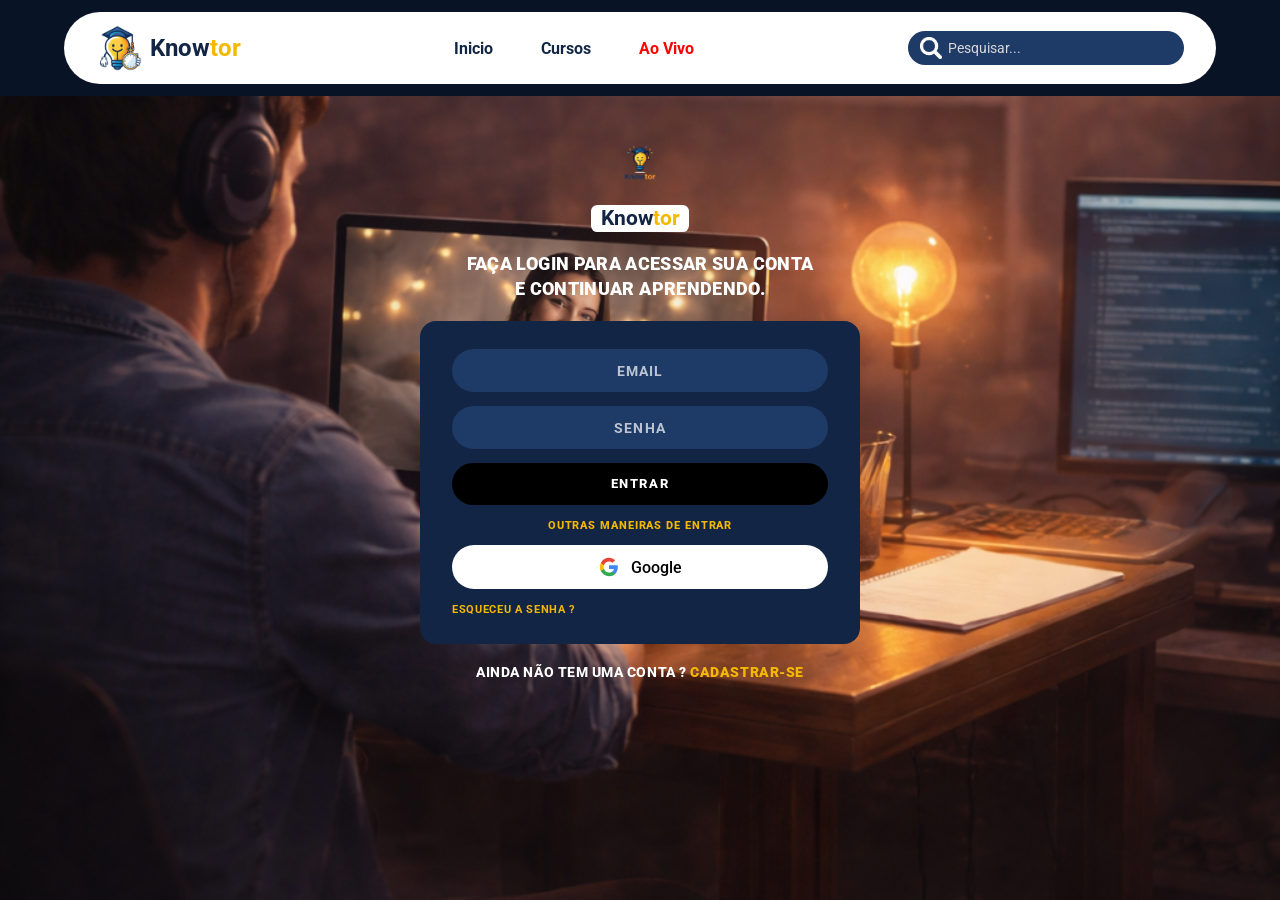
<file: index.html>
<!DOCTYPE html>
<html lang="pt-BR">
<head>
    <meta charset="UTF-8">
    <meta name="viewport" content="width=device-width, initial-scale=1.0">
    <title>Knowtor — Aprenda, Ensine, Evolua</title>
    <link rel="stylesheet" href="assets/css/style.css">
</head>
<body>
    <header class="cabecalho">
        <nav class="navegacao" aria-label="Navegação principal">
            <div class="nav-logo">
                <img src="./assets/img/know relogo .png" alt="Logo Knowtor" class="logoNav">
                <span>Know<b>tor</b></span>
            </div>

            <ul class="nav-links">
                <li><a href="index.html">Inicio</a></li>
                <li><a href="cursos.html">Cursos</a></li>
                <li><a class="aovivo" href="aovivo.html">Ao Vivo</a></li>
            </ul>

            <div class="nav-pesquisa">
                <label for="busca" class="sr-only">Pesquisar cursos</label>
                <img src="./assets/img/lupa.png" alt="" aria-hidden="true" class="lupa">
                <input type="search" id="busca" class="pesquisa" placeholder="Pesquisar...">
            </div>

            <button id="nav-avatar" class="nav-avatar" aria-label="Perfil do usuário" hidden>
                <span class="avatar-iniciais" aria-hidden="true"></span>
            </button>
        </nav>
    </header>

    <main>
        <section class="hero" aria-label="Apresentação da plataforma">
            <h1>APRENDA ENSINE EVOLUA.</h1>
            <p class="hero-subtitulo">
                VÍDEO AULAS EXCLUSIVAS E TUTORIAIS AO VIVO <br>
                APRENDA NO SEU RITMO E EVOLUA NA PRÁTICA!
            </p>
        </section>

        <section class="aulas-populares" aria-labelledby="titulo-aulas-populares">
            <h2 id="titulo-aulas-populares">AULAS POPULARES</h2>

            <ul class="grade-cards" role="list">
                <li>
                    <article class="card-aula" aria-label="Física — Aula popular">
                        <span class="badge-novo" aria-label="Novo">NOVO</span>
                        <figure class="card-figura">
                            <img src="./assets/img/fisica.png" alt="Aula de Física">
                            <figcaption class="card-info">
                                <h3>FÍSICA</h3>
                                <p>Do 1º Ano ens médio ao 3º Ano ens med</p>
                                <div class="avaliacao" aria-label="Avaliação: 4.5 de 5 estrelas">
                                    <div class="estrelas-wrapper" aria-hidden="true">
                                        <span class="estrelas-fundo">★★★★★</span>
                                        <span class="estrelas-preenchidas" style="width: 90%">★★★★★</span>
                                    </div>
                                    <span class="nota">4.5</span>
                                </div>
                            </figcaption>
                        </figure>
                    </article>
                </li>
                <li>
                    <article class="card-aula" aria-label="Português — Aula popular">
                        <span class="badge-novo" aria-label="Novo">NOVO</span>
                        <figure class="card-figura">
                            <img src="./assets/img/portugues.png" alt="Aula de Português">
                            <figcaption class="card-info">
                                <h3>PORTUGUÊS</h3>
                                <p>Do 1º Ano ens médio ao 3º Ano ens med</p>
                                <div class="avaliacao" aria-label="Avaliação: 4.5 de 5 estrelas">
                                    <div class="estrelas-wrapper" aria-hidden="true">
                                        <span class="estrelas-fundo">★★★★★</span>
                                        <span class="estrelas-preenchidas" style="width: 90%">★★★★★</span>
                                    </div>
                                    <span class="nota">4.5</span>
                                </div>
                            </figcaption>
                        </figure>
                    </article>
                </li>
                <li>
                    <article class="card-aula" aria-label="Economia — Aula popular">
                        <span class="badge-novo" aria-label="Novo">NOVO</span>
                        <figure class="card-figura">
                            <img src="./assets/img/economia.png" alt="Aula de Economia">
                            <figcaption class="card-info">
                                <h3>ECONOMIA</h3>
                                <p>Do 1º Ano ens médio ao 3º Ano ens med</p>
                                <div class="avaliacao" aria-label="Avaliação: 4.5 de 5 estrelas">
                                    <div class="estrelas-wrapper" aria-hidden="true">
                                        <span class="estrelas-fundo">★★★★★</span>
                                        <span class="estrelas-preenchidas" style="width: 90%">★★★★★</span>
                                    </div>
                                    <span class="nota">4.5</span>
                                </div>
                            </figcaption>
                        </figure>
                    </article>
                </li>
            </ul>
        </section>

        <section class="tutoria-ao-vivo" aria-labelledby="titulo-tutoria">
            <header class="secao-cabecalho">
                <h2 id="titulo-tutoria">TUTORIA AO VIVO</h2>
                <span class="badge-hoje">HOJE</span>
            </header>

            <article class="card-tutoria" aria-label="Sessão ao vivo de Matemática">
                <div class="tutoria-info">
                    <p class="tutoria-subtitulo">SESSÃO AO VIVO DE</p>
                    <h3 class="tutoria-materia">MATEMÁTICA</h3>
                    <p class="tutoria-horario">DAS 14:00 AS 15:00 com LUCAS</p>
                    <a href="aovivo.html" class="btn-entrar" role="button">ENTRE</a>
                </div>
                <figure class="tutoria-figura">
                    <img src="./assets/img/meio.png" alt="Tutor Lucas na sessão ao vivo de Matemática">
                </figure>
            </article>
        </section>

        <section class="aprenda-mais" aria-labelledby="titulo-aprenda-mais">
            <header class="secao-cabecalho">
                <h2 id="titulo-aprenda-mais">APRENDA MAIS</h2>
                <nav class="paginacao-carrossel" aria-label="Navegação do carrossel">
                    <button class="pag-btn" aria-label="Página anterior" data-dir="-1"></button>
                    <button class="pag-btn pag-ativo" aria-label="Página atual" data-dir="1"></button>
                </nav>
            </header>

            <ul class="grade-cards-pequenos" role="list">
                <li>
                    <article class="card-pequeno" aria-label="Inglês">
                        <figure class="card-figura-pequena">
                            <img src="./assets/img/ingles .png" alt="Aula de Inglês">
                            <figcaption class="card-info-pequeno">
                                <h3>INGLÊS</h3>
                                <div class="avaliacao" aria-label="Avaliação: 4.5 de 5 estrelas">
                                    <div class="estrelas-wrapper" aria-hidden="true">
                                        <span class="estrelas-fundo">★★★★★</span>
                                        <span class="estrelas-preenchidas" style="width: 90%">★★★★★</span>
                                    </div>
                                    <span class="nota">4.5</span>
                                </div>
                            </figcaption>
                        </figure>
                    </article>
                </li>
                <li>
                    <article class="card-pequeno" aria-label="Geografia">
                        <figure class="card-figura-pequena">
                            <img src="./assets/img/geografia.png" alt="Aula de Geografia">
                            <figcaption class="card-info-pequeno">
                                <h3>GEOGRAFIA</h3>
                                <div class="avaliacao" aria-label="Avaliação: 4.5 de 5 estrelas">
                                    <div class="estrelas-wrapper" aria-hidden="true">
                                        <span class="estrelas-fundo">★★★★★</span>
                                        <span class="estrelas-preenchidas" style="width: 90%">★★★★★</span>
                                    </div>
                                    <span class="nota">4.5</span>
                                </div>
                            </figcaption>
                        </figure>
                    </article>
                </li>
                <li>
                    <article class="card-pequeno" aria-label="História">
                        <figure class="card-figura-pequena">
                            <img src="./assets/img/historia.png" alt="Aula de História">
                            <figcaption class="card-info-pequeno">
                                <h3>HISTÓRIA</h3>
                                <div class="avaliacao" aria-label="Avaliação: 4.5 de 5 estrelas">
                                    <div class="estrelas-wrapper" aria-hidden="true">
                                        <span class="estrelas-fundo">★★★★★</span>
                                        <span class="estrelas-preenchidas" style="width: 90%">★★★★★</span>
                                    </div>
                                    <span class="nota">4.5</span>
                                </div>
                            </figcaption>
                        </figure>
                    </article>
                </li>
                <li>
                    <article class="card-pequeno" aria-label="Espanhol">
                        <figure class="card-figura-pequena">
                            <img src="./assets/img/espanhol.png" alt="Aula de Espanhol">
                            <figcaption class="card-info-pequeno">
                                <h3>ESPANHOL</h3>
                                <div class="avaliacao" aria-label="Avaliação: 4.5 de 5 estrelas">
                                    <div class="estrelas-wrapper" aria-hidden="true">
                                        <span class="estrelas-fundo">★★★★★</span>
                                        <span class="estrelas-preenchidas" style="width: 90%">★★★★★</span>
                                    </div>
                                    <span class="nota">4.5</span>
                                </div>
                            </figcaption>
                        </figure>
                    </article>
                </li>
            </ul>
        </section>
    </main>

    <footer class="rodape">
        <div class="rodape-conteudo">
            <figure class="rodape-logo">
                <img src="./assets/img/know relogo .png" alt="Logo Knowtor">
                <figcaption>Know<b>tor</b></figcaption>
            </figure>
            <p class="rodape-slogan">ILUMINANDO O SEU CAMINHO DE APRENDIZAGEM</p>
            <p class="rodape-destaque">AULAS TOTALMENTE <span class="texto-aovivo">AO VIVO</span></p>
        </div>
    </footer>

    <script src="./assets/js/auth.js"></script>
    <script>requireAuth();</script>
    <script src="./assets/js/main.js"></script>
</body>
</html>
</file>
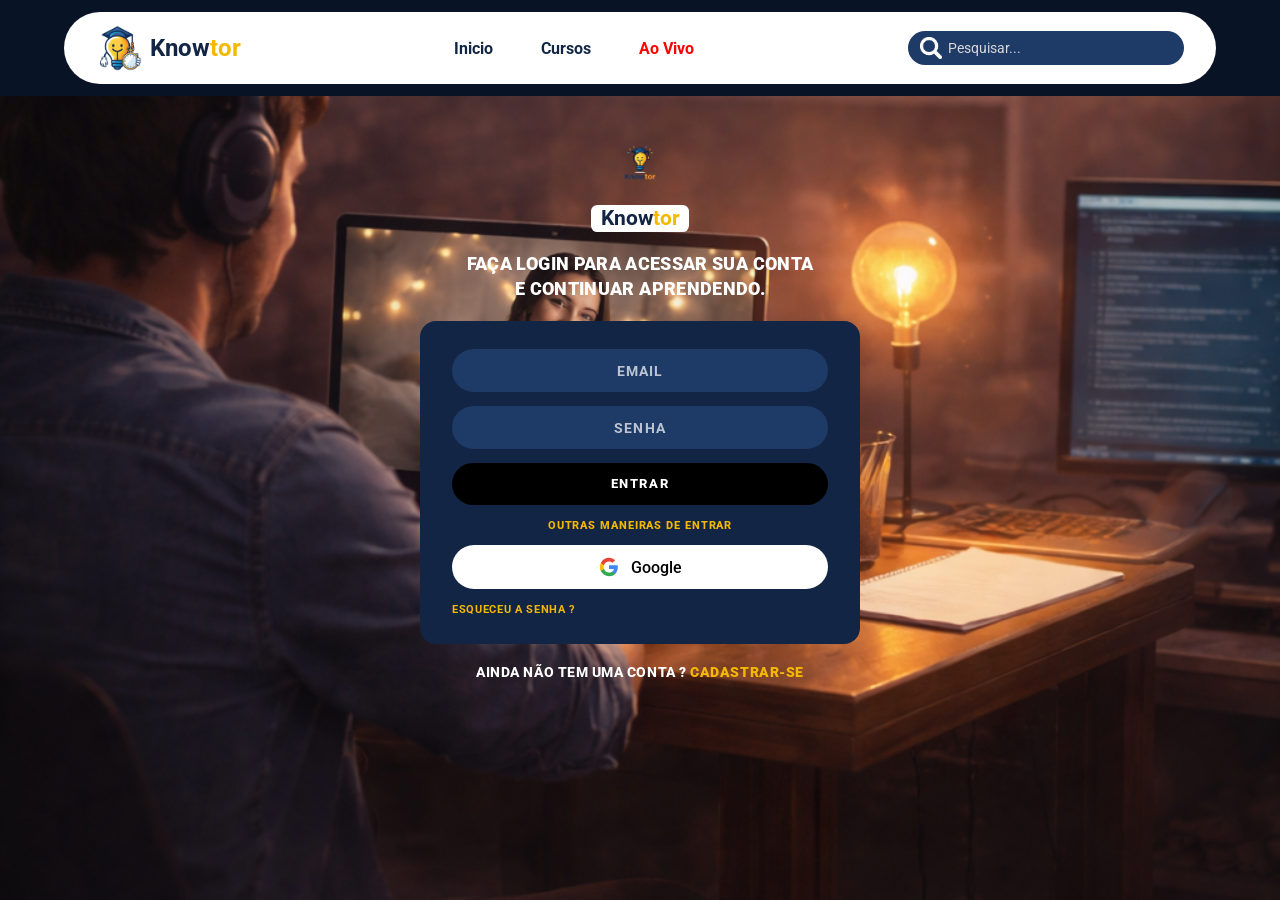
<file: aovivo.html>
<!DOCTYPE html>
<html lang="pt-BR">
<head>
    <meta charset="UTF-8">
    <meta name="viewport" content="width=device-width, initial-scale=1.0">
    <title>Knowtor — Ao Vivo</title>
    <link rel="stylesheet" href="assets/css/style.css">
    <link rel="stylesheet" href="assets/css/aovivo.css">
</head>
<body>
    <header class="cabecalho">
        <nav class="navegacao" aria-label="Navegação principal">
            <div class="nav-logo">
                <img src="./assets/img/know relogo .png" alt="Logo Knowtor" class="logoNav">
                <span>Know<b>tor</b></span>
            </div>

            <ul class="nav-links">
                <li><a href="index.html">Inicio</a></li>
                <li><a href="cursos.html">Cursos</a></li>
                <li><a class="aovivo nav-ativo" href="aovivo.html">Ao Vivo</a></li>
            </ul>

            <div class="nav-pesquisa">
                <label for="busca-nav" class="sr-only">Pesquisar cursos</label>
                <img src="./assets/img/lupa.png" alt="" aria-hidden="true" class="lupa">
                <input type="search" id="busca-nav" class="pesquisa" placeholder="Pesquisar...">
            </div>

            <button id="nav-avatar" class="nav-avatar" aria-label="Perfil do usuário" hidden>
                <span class="avatar-iniciais" aria-hidden="true"></span>
            </button>
        </nav>
    </header>

    <main>
        <section class="hero-aovivo" aria-label="Aulas ao vivo — apresentação">
            <div class="hero-aovivo-texto">
                <h1>ILUMINAMOS O SEU CAMINHO DE APRENDIZAGEM</h1>
            </div>
        </section>

        <section class="secao-aovivo" aria-labelledby="titulo-aovivo">
            <h2 id="titulo-aovivo" class="titulo-aovivo">AULAS AO VIVO</h2>

            <ul class="lista-aulas-aovivo" role="list">
                <li>
                    <article class="card-aovivo" aria-label="Aula ao vivo de Português">
                        <figure class="card-aovivo-figura">
                            <img src="./assets/img/portugues.png" alt="Aula de Português ao vivo">
                            <figcaption class="card-aovivo-nome">
                                <h3>PORTUGUÊS</h3>
                            </figcaption>
                        </figure>
                        <aside class="card-aovivo-badge" aria-label="aula de português, do básico ao avançado">
                            <p>aula de português</p>
                            <p>do básico ao avançado</p>
                        </aside>
                    </article>
                </li>
                <li>
                    <article class="card-aovivo" aria-label="Aula ao vivo de Inglês">
                        <figure class="card-aovivo-figura">
                            <img src="./assets/img/ingles .png" alt="Aula de Inglês ao vivo">
                            <figcaption class="card-aovivo-nome">
                                <h3>INGLÊS</h3>
                            </figcaption>
                        </figure>
                        <aside class="card-aovivo-badge" aria-label="aula de inglês, do básico ao avançado">
                            <p>aula de inglês</p>
                            <p>do básico ao avançado</p>
                        </aside>
                    </article>
                </li>
                <li>
                    <article class="card-aovivo" aria-label="Aula ao vivo de Economia">
                        <figure class="card-aovivo-figura">
                            <img src="./assets/img/economia.png" alt="Aula de Economia ao vivo">
                            <figcaption class="card-aovivo-nome">
                                <h3>ECONOMIA</h3>
                            </figcaption>
                        </figure>
                        <aside class="card-aovivo-badge" aria-label="aula de economia, do básico ao avançado">
                            <p>aula de economia</p>
                            <p>do básico ao avançado</p>
                        </aside>
                    </article>
                </li>
            </ul>
        </section>
    </main>

    <footer class="rodape">
        <div class="rodape-conteudo">
            <figure class="rodape-logo">
                <img src="./assets/img/know relogo .png" alt="Logo Knowtor">
                <figcaption>Know<b>tor</b></figcaption>
            </figure>
            <p class="rodape-slogan">ILUMINANDO O SEU CAMINHO DE APRENDIZAGEM</p>
            <p class="rodape-destaque">AULAS TOTALMENTE <span class="texto-aovivo">AO VIVO</span></p>
        </div>
    </footer>

    <script src="./assets/js/auth.js"></script>
    <script>requireAuth();</script>
</body>
</html>
</file>
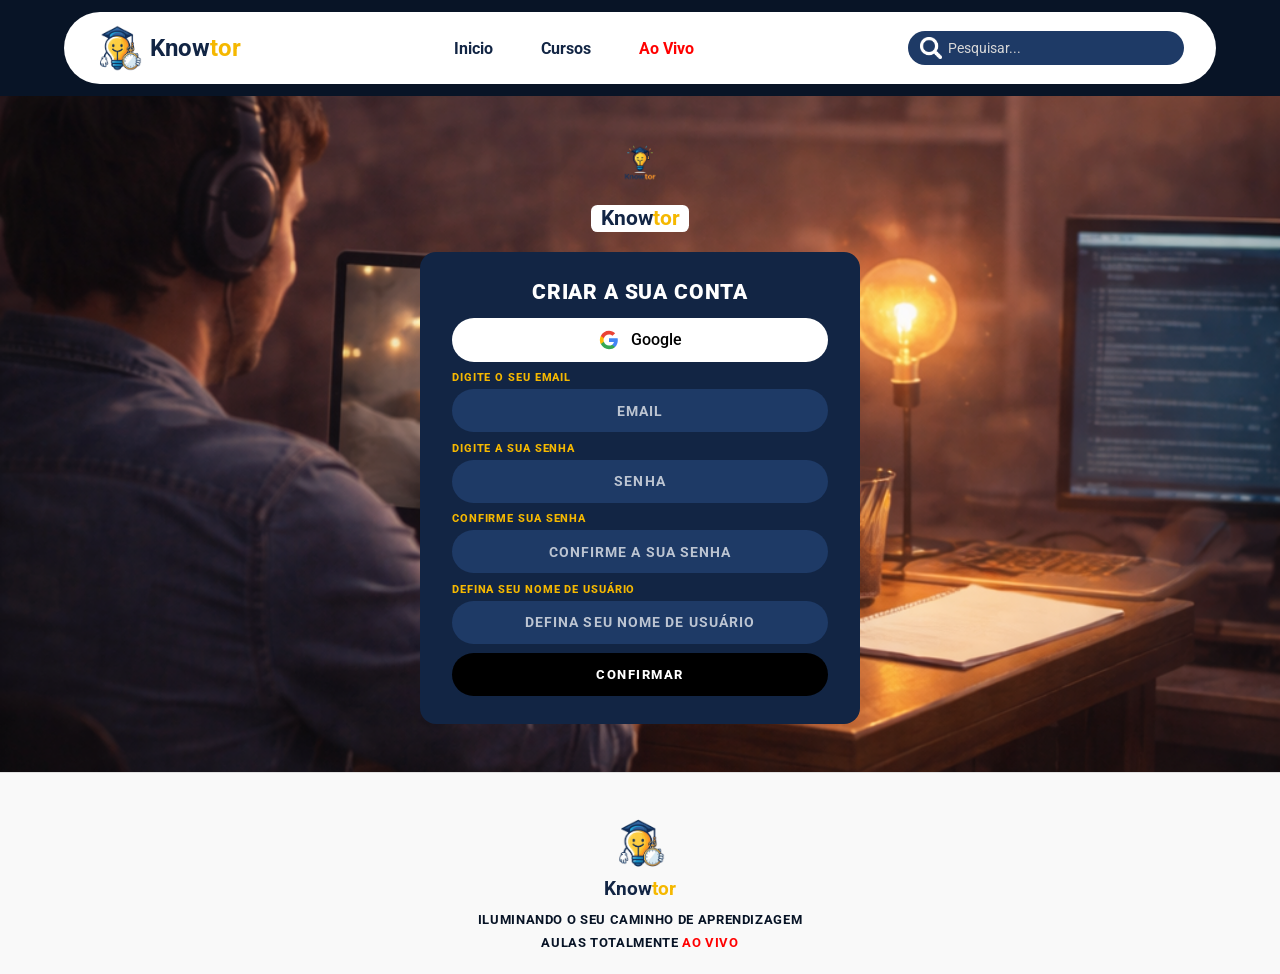
<file: cadastro.html>
<!DOCTYPE html>
<html lang="pt-BR">
<head>
    <meta charset="UTF-8">
    <meta name="viewport" content="width=device-width, initial-scale=1.0">
    <title>Knowtor — Cadastro</title>
    <link rel="stylesheet" href="./assets/css/style.css">
    <link rel="stylesheet" href="./assets/css/login.css">
</head>
<body class="login-body">
    <header class="cabecalho">
        <nav class="navegacao" aria-label="Navegação principal">
            <div class="nav-logo">
                <img src="./assets/img/know relogo .png" alt="Logo Knowtor" class="logoNav">
                <span>Know<b>tor</b></span>
            </div>

            <ul class="nav-links">
                <li><a href="index.html">Inicio</a></li>
                <li><a href="cursos.html">Cursos</a></li>
                <li><a class="aovivo" href="aovivo.html">Ao Vivo</a></li>
            </ul>

            <div class="nav-pesquisa">
                <label for="busca-nav" class="sr-only">Pesquisar cursos</label>
                <img src="./assets/img/lupa.png" alt="" aria-hidden="true" class="lupa">
                <input type="search" id="busca-nav" class="pesquisa" placeholder="Pesquisar...">
            </div>
        </nav>
    </header>

    <main class="login-main" aria-label="Página de cadastro">
        <div class="login-container">
            <figure class="login-logo" aria-hidden="true">
                <img src="./assets/img/logo.png" alt="">
                <figcaption>Know<b>tor</b></figcaption>
            </figure>

            <form class="login-form cadastro-form" id="cadastro-form" novalidate aria-label="Formulário de cadastro">
                <h1 class="cadastro-titulo">CRIAR A SUA CONTA</h1>

                <button type="button" class="btn-google" aria-label="Cadastrar com Google">
                    <svg class="google-icon" viewBox="0 0 24 24" aria-hidden="true">
                        <path fill="#4285F4" d="M22.56 12.25c0-.78-.07-1.53-.2-2.25H12v4.26h5.92c-.26 1.37-1.04 2.53-2.21 3.31v2.77h3.57c2.08-1.92 3.28-4.74 3.28-8.09z"/>
                        <path fill="#34A853" d="M12 23c2.97 0 5.46-.98 7.28-2.66l-3.57-2.77c-.98.66-2.23 1.06-3.71 1.06-2.86 0-5.29-1.93-6.16-4.53H2.18v2.84C3.99 20.53 7.7 23 12 23z"/>
                        <path fill="#FBBC05" d="M5.84 14.09c-.22-.66-.35-1.36-.35-2.09s.13-1.43.35-2.09V7.07H2.18C1.43 8.55 1 10.22 1 12s.43 3.45 1.18 4.93l3.66-2.84z"/>
                        <path fill="#EA4335" d="M12 5.38c1.62 0 3.06.56 4.21 1.64l3.15-3.15C17.45 2.09 14.97 1 12 1 7.7 1 3.99 3.47 2.18 7.07l3.66 2.84c.87-2.6 3.3-4.53 6.16-4.53z"/>
                    </svg>
                    Google
                </button>

                <div class="campo-grupo">
                    <label for="email" class="campo-label">DIGITE O SEU EMAIL</label>
                    <input type="email" id="email" class="login-input" placeholder="EMAIL" autocomplete="email" required>
                </div>

                <div class="campo-grupo">
                    <label for="senha" class="campo-label">DIGITE A SUA SENHA</label>
                    <input type="password" id="senha" class="login-input" placeholder="SENHA" autocomplete="new-password" required>
                </div>

                <div class="campo-grupo">
                    <label for="confirmar-senha" class="campo-label">CONFIRME SUA SENHA</label>
                    <input type="password" id="confirmar-senha" class="login-input" placeholder="CONFIRME A SUA SENHA" autocomplete="new-password" required>
                </div>

                <div class="campo-grupo">
                    <label for="usuario" class="campo-label">DEFINA SEU NOME DE USUÁRIO</label>
                    <input type="text" id="usuario" class="login-input" placeholder="DEFINA SEU NOME DE USUÁRIO" autocomplete="username" required>
                </div>

                <button type="submit" class="btn-entrar-login">CONFIRMAR</button>
            </form>
        </div>
    </main>

    <footer class="rodape">
        <div class="rodape-conteudo">
            <figure class="rodape-logo">
                <img src="./assets/img/know relogo .png" alt="Logo Knowtor">
                <figcaption>Know<b>tor</b></figcaption>
            </figure>
            <p class="rodape-slogan">ILUMINANDO O SEU CAMINHO DE APRENDIZAGEM</p>
            <p class="rodape-destaque">AULAS TOTALMENTE <span class="texto-aovivo">AO VIVO</span></p>
        </div>
    </footer>

    <script>
        document.getElementById('cadastro-form').addEventListener('submit', function (e) {
            e.preventDefault();
            window.location.href = './login.html';
        });
    </script>
</body>
</html>
</file>
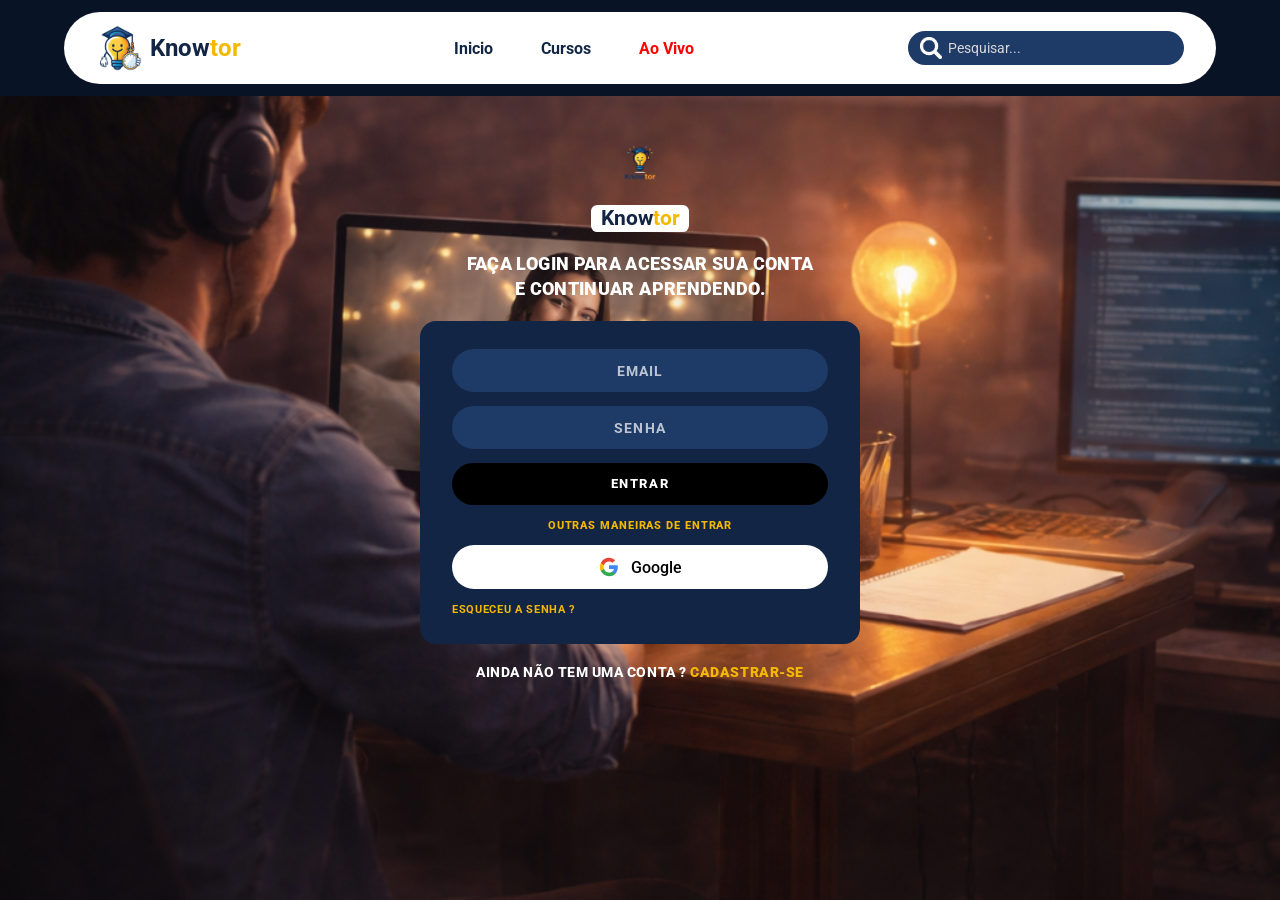
<file: curso.html>
<!DOCTYPE html>
<html lang="pt-BR">
<head>
    <meta charset="UTF-8">
    <meta name="viewport" content="width=device-width, initial-scale=1.0">
    <title>Knowtor — Economia para o Ensino Médio</title>
    <link rel="stylesheet" href="./assets/css/style.css">
    <link rel="stylesheet" href="./assets/css/curso.css">
</head>
<body>
    <header class="cabecalho">
        <nav class="navegacao" aria-label="Navegação principal">
            <div class="nav-logo">
                <img src="./assets/img/know relogo .png" alt="Logo Knowtor" class="logoNav">
                <span>Know<b>tor</b></span>
            </div>

            <ul class="nav-links">
                <li><a href="index.html">Inicio</a></li>
                <li><a href="cursos.html">Cursos</a></li>
                <li><a class="aovivo" href="aovivo.html">Ao Vivo</a></li>
            </ul>

            <div class="nav-pesquisa">
                <label for="busca-nav" class="sr-only">Pesquisar cursos</label>
                <img src="./assets/img/lupa.png" alt="" aria-hidden="true" class="lupa">
                <input type="search" id="busca-nav" class="pesquisa" placeholder="Pesquisar...">
            </div>

            <button id="nav-avatar" class="nav-avatar" aria-label="Perfil do usuário" hidden>
                <span class="avatar-iniciais" aria-hidden="true"></span>
            </button>
        </nav>
    </header>

    <main>
        <!-- ── Hero ── -->
        <section class="curso-hero" aria-label="Apresentação do curso">
            <div class="curso-hero-conteudo">
                <a href="./cursos.html" class="curso-voltar" aria-label="Voltar para os cursos">
                    &lsaquo; VOLTAR PARA OS CURSOS
                </a>

                <h1 class="curso-titulo">ECONOMIA PARA O ENSINO MÉDIO</h1>
                <p class="curso-subtitulo">Do 1º ao 3º ano: Teoria e Prática</p>

                <div class="avaliacao curso-avaliacao" aria-label="Avaliação: 4.5 de 5 estrelas">
                    <div class="estrelas-wrapper" aria-hidden="true">
                        <span class="estrelas-fundo">★★★★★</span>
                        <span class="estrelas-preenchidas" style="width:90%">★★★★★</span>
                    </div>
                    <span class="nota">4.5</span>
                </div>

                <p class="curso-descricao">
                    Aprenda os pilares da economia de forma descomplicada,
                    passando por micro e macroeconomia, educação financeira
                    aplicada e preparação completa para o ENEM e vestibulares.
                </p>

                <a href="./aovivo.html" class="btn-marcar-tutoria">
                    MARCAR<br>TUTORIA
                </a>
            </div>
        </section>

        <!-- ── Vídeo Apresentação ── -->
        <section class="curso-video" aria-labelledby="titulo-video">
            <h2 id="titulo-video" class="curso-secao-titulo">VÍDEO APRESENTAÇÃO</h2>

            <figure class="video-placeholder" aria-label="Espaço para vídeo de apresentação do curso">
                <div class="video-box" aria-hidden="true">
                    <span class="video-play">&#9654;</span>
                </div>
                <figcaption class="sr-only">Vídeo de apresentação do curso de Economia</figcaption>
            </figure>

            <h2 class="curso-secao-titulo">SOBRE MIM</h2>
        </section>

        <!-- ── Sobre o Professor ── -->
        <section class="curso-sobre" aria-labelledby="titulo-sobre">
            <h2 id="titulo-sobre" class="sr-only">Sobre a professora</h2>

            <div class="sobre-conteudo">
                <figure class="sobre-foto">
                    <img src="./assets/img/prof_eco.png" alt="Foto da professora Beatriz Cavalcante">
                </figure>

                <div class="sobre-bio">
                    <h3 class="sobre-nome">BEATRIZ CAVALCANTE</h3>
                    <p>
                        Olá! Sou a Beatriz. Atualmente, curso Economia na USP e sou
                        apaixonada pela forma como os números explicam o comportamento do
                        mundo. Decidi entrar para a tutoria porque acredito que a economia
                        não precisa ser um bicho de sete cabeças; quando conectamos a teoria
                        com o que acontece no nosso cotidiano, tudo faz mais sentido.
                    </p>
                    <p>
                        Minha abordagem é focada em ajudar estudantes que, assim como eu,
                        buscam clareza em conceitos fundamentais. Como ainda estou no
                        ambiente acadêmico, entendo perfeitamente as dificuldades das provas
                        e a linguagem que os professores utilizam, o que facilita muito a
                        nossa comunicação.
                    </p>
                </div>
            </div>
        </section>

        <!-- ── Pacotes ── -->
        <section class="curso-pacotes" aria-labelledby="titulo-pacotes">
            <div class="pacotes-container">
                <figure class="pacotes-logo" aria-hidden="true">
                    <img src="./assets/img/logo.png" alt="">
                </figure>

                <h2 id="titulo-pacotes" class="pacotes-titulo">PACOTES PARA O CURSO</h2>

                <ul class="pacotes-lista" role="list">
                    <li>
                        <article class="pacote-card" aria-label="Pacote de 10 horas — R$99,99">
                            <header class="pacote-badge pacote-badge-amarelo">
                                PACOTE DE 10 HORAS
                            </header>
                            <p class="pacote-desc">
                                Ideal para quem precisa de um fôlego extra antes daquela
                                prova decisiva ou quer destravar um conteúdo específico.
                                Conhecimento atualizado e prático.
                            </p>
                            <footer class="pacote-preco pacote-preco-amarelo">
                                R$ 99,99
                            </footer>
                        </article>
                    </li>
                    <li>
                        <article class="pacote-card" aria-label="Pacote de 20 horas — R$149,99">
                            <header class="pacote-badge pacote-badge-amarelo">
                                PACOTE DE 20 HORAS
                            </header>
                            <p class="pacote-desc">
                                Acompanhamento quinzenal para garantir que você não acumule
                                dúvidas e mantenha a média lá no alto.
                                O melhor equilíbrio entre tempo e investimento.
                            </p>
                            <footer class="pacote-preco pacote-preco-amarelo">
                                R$ 149,99
                            </footer>
                        </article>
                    </li>
                    <li>
                        <article class="pacote-card" aria-label="Pacote de 30 horas — R$229,99">
                            <header class="pacote-badge pacote-badge-vermelho">
                                PACOTE DE 30 HORAS
                            </header>
                            <p class="pacote-desc">
                                Preparação completa para quem mira o ENEM ou vestibulares
                                concorridos. Suporte total com o menor custo por hora.
                                Cuidado integral com sua evolução acadêmica.
                            </p>
                            <footer class="pacote-preco pacote-preco-vermelho">
                                R$ 229,99
                            </footer>
                        </article>
                    </li>
                </ul>

                <a href="./pacotes.html" class="btn-comprar" role="button">
                    COMPRE AGORA
                </a>
            </div>
        </section>
    </main>

    <footer class="rodape">
        <div class="rodape-conteudo">
            <figure class="rodape-logo">
                <img src="./assets/img/know relogo .png" alt="Logo Knowtor">
                <figcaption>Know<b>tor</b></figcaption>
            </figure>
            <p class="rodape-slogan">ILUMINANDO O SEU CAMINHO DE APRENDIZAGEM</p>
            <p class="rodape-destaque">AULAS TOTALMENTE <span class="texto-aovivo">AO VIVO</span></p>
        </div>
    </footer>

    <script src="./assets/js/auth.js"></script>
    <script>requireAuth();</script>
</body>
</html>
</file>
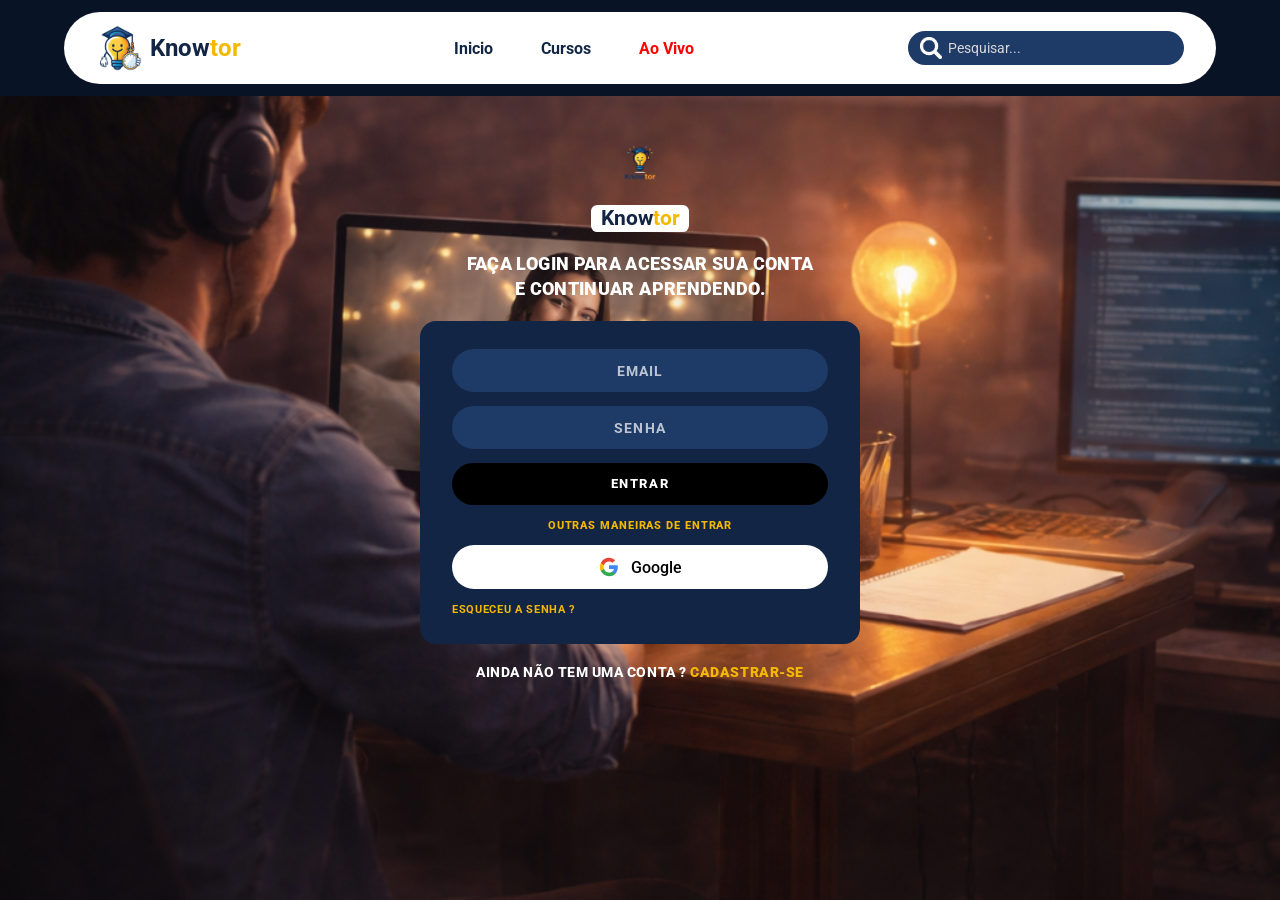
<file: cursos.html>
<!DOCTYPE html>
<html lang="pt-BR">
<head>
    <meta charset="UTF-8">
    <meta name="viewport" content="width=device-width, initial-scale=1.0">
    <title>Knowtor — Cursos</title>
    <link rel="stylesheet" href="assets/css/style.css">
    <link rel="stylesheet" href="assets/css/cursos.css">
</head>
<body>
    <header class="cabecalho">
        <nav class="navegacao" aria-label="Navegação principal">
            <div class="nav-logo">
                <img src="./assets/img/know relogo .png" alt="Logo Knowtor" class="logoNav">
                <span>Know<b>tor</b></span>
            </div>

            <ul class="nav-links">
                <li><a href="index.html">Inicio</a></li>
                <li><a href="cursos.html" class="nav-ativo">Cursos</a></li>
                <li><a class="aovivo" href="aovivo.html">Ao Vivo</a></li>
            </ul>

            <div class="nav-pesquisa">
                <label for="busca-nav" class="sr-only">Pesquisar cursos</label>
                <img src="./assets/img/lupa.png" alt="" aria-hidden="true" class="lupa">
                <input type="search" id="busca-nav" class="pesquisa" placeholder="Pesquisar...">
            </div>

            <button id="nav-avatar" class="nav-avatar" aria-label="Perfil do usuário" hidden>
                <span class="avatar-iniciais" aria-hidden="true"></span>
            </button>
        </nav>
    </header>

    <main>
        <section class="busca-hero" aria-label="Busca de cursos">
            <div class="busca-card">
                <div class="busca-conteudo">
                    <h1>O QUE VOCÊ DESEJA APRENDER?</h1>
                    <p>PESQUISE UM TEMA E ESCOLHA CURSOS PERFEITOS PARA VOCÊ</p>
                    <form class="busca-form" role="search">
                        <label for="busca-curso" class="sr-only">Buscar curso</label>
                        <input
                            type="search"
                            id="busca-curso"
                            class="busca-input"
                            placeholder="Ex: Matemática, Inglês, Física..."
                            autocomplete="off"
                        >
                    </form>
                </div>
                <figure class="busca-logo" aria-hidden="true">
                    <img src="./assets/img/know relogo .png" alt="">
                    <figcaption>Know<b>tor</b></figcaption>
                </figure>
            </div>
            <a href="#categorias" class="btn-categorias">CATEGORIAS &rsaquo;</a>
        </section>

        <section id="categorias" class="secao-cursos" aria-labelledby="titulo-todos">
            <h2 id="titulo-todos" class="titulo-secao">TODOS OS CURSOS DIFERENTES</h2>

            <div class="carrossel" data-carrossel="todos">
                <button
                    class="seta-carrossel"
                    aria-label="Cursos anteriores"
                    data-alvo="todos"
                    data-dir="-1"
                >&#8249;</button>

                <ul class="lista-carrossel" id="carrossel-todos" role="list">
                    <li>
                        <article class="card-curso" aria-label="Geografia">
                            <figure class="card-curso-figura">
                                <img src="./assets/img/geografia.png" alt="Aula de Geografia">
                                <figcaption class="card-curso-info">
                                    <h3>GEOGRAFIA</h3>
                                    <div class="avaliacao" aria-label="Avaliação: 4.5 de 5 estrelas">
                                        <div class="estrelas-wrapper" aria-hidden="true">
                                            <span class="estrelas-fundo">★★★★★</span>
                                            <span class="estrelas-preenchidas" style="width:90%">★★★★★</span>
                                        </div>
                                        <span class="nota">4.5</span>
                                    </div>
                                </figcaption>
                            </figure>
                        </article>
                    </li>
                    <li>
                        <article class="card-curso" aria-label="História">
                            <figure class="card-curso-figura">
                                <img src="./assets/img/historia.png" alt="Aula de História">
                                <figcaption class="card-curso-info">
                                    <h3>HISTÓRIA</h3>
                                    <div class="avaliacao" aria-label="Avaliação: 4.5 de 5 estrelas">
                                        <div class="estrelas-wrapper" aria-hidden="true">
                                            <span class="estrelas-fundo">★★★★★</span>
                                            <span class="estrelas-preenchidas" style="width:90%">★★★★★</span>
                                        </div>
                                        <span class="nota">4.5</span>
                                    </div>
                                </figcaption>
                            </figure>
                        </article>
                    </li>
                    <li>
                        <article class="card-curso" aria-label="Física">
                            <figure class="card-curso-figura">
                                <img src="./assets/img/fisica.png" alt="Aula de Física">
                                <figcaption class="card-curso-info">
                                    <h3>FÍSICA</h3>
                                    <div class="avaliacao" aria-label="Avaliação: 4.5 de 5 estrelas">
                                        <div class="estrelas-wrapper" aria-hidden="true">
                                            <span class="estrelas-fundo">★★★★★</span>
                                            <span class="estrelas-preenchidas" style="width:90%">★★★★★</span>
                                        </div>
                                        <span class="nota">4.5</span>
                                    </div>
                                </figcaption>
                            </figure>
                        </article>
                    </li>
                    <li>
                        <article class="card-curso" aria-label="Ciências">
                            <figure class="card-curso-figura">
                                <img src="./assets/img/quimica.jpeg" alt="Aula de Ciências">
                                <figcaption class="card-curso-info">
                                    <h3>CIÊNCIAS</h3>
                                    <div class="avaliacao" aria-label="Avaliação: 4.5 de 5 estrelas">
                                        <div class="estrelas-wrapper" aria-hidden="true">
                                            <span class="estrelas-fundo">★★★★★</span>
                                            <span class="estrelas-preenchidas" style="width:90%">★★★★★</span>
                                        </div>
                                        <span class="nota">4.5</span>
                                    </div>
                                </figcaption>
                            </figure>
                        </article>
                    </li>
                    <li>
                        <article class="card-curso" aria-label="Matemática">
                            <figure class="card-curso-figura">
                                <img src="./assets/img/matematica.png" alt="Aula de Matemática">
                                <figcaption class="card-curso-info">
                                    <h3>MATEMÁTICA</h3>
                                    <div class="avaliacao" aria-label="Avaliação: 4.5 de 5 estrelas">
                                        <div class="estrelas-wrapper" aria-hidden="true">
                                            <span class="estrelas-fundo">★★★★★</span>
                                            <span class="estrelas-preenchidas" style="width:90%">★★★★★</span>
                                        </div>
                                        <span class="nota">4.5</span>
                                    </div>
                                </figcaption>
                            </figure>
                        </article>
                    </li>
                    <li>
                        <article class="card-curso" aria-label="Economia">
                            <figure class="card-curso-figura">
                                <img src="./assets/img/economia.png" alt="Aula de Economia">
                                <figcaption class="card-curso-info">
                                    <h3>ECONOMIA</h3>
                                    <div class="avaliacao" aria-label="Avaliação: 4.5 de 5 estrelas">
                                        <div class="estrelas-wrapper" aria-hidden="true">
                                            <span class="estrelas-fundo">★★★★★</span>
                                            <span class="estrelas-preenchidas" style="width:90%">★★★★★</span>
                                        </div>
                                        <span class="nota">4.5</span>
                                    </div>
                                </figcaption>
                            </figure>
                        </article>
                    </li>
                </ul>

                <button
                    class="seta-carrossel"
                    aria-label="Próximos cursos"
                    data-alvo="todos"
                    data-dir="1"
                >&#8250;</button>
            </div>
        </section>

        <section class="secao-cursos" aria-labelledby="titulo-linguas">
            <h2 id="titulo-linguas" class="titulo-secao">LÍNGUAS</h2>

            <div class="carrossel" data-carrossel="linguas">
                <button
                    class="seta-carrossel"
                    aria-label="Línguas anteriores"
                    data-alvo="linguas"
                    data-dir="-1"
                >&#8249;</button>

                <ul class="lista-carrossel" id="carrossel-linguas" role="list">
                    <li>
                        <article class="card-curso" aria-label="Espanhol">
                            <figure class="card-curso-figura">
                                <img src="./assets/img/espanhol.png" alt="Aula de Espanhol">
                                <figcaption class="card-curso-info">
                                    <h3>ESPANHOL</h3>
                                    <div class="avaliacao" aria-label="Avaliação: 4.5 de 5 estrelas">
                                        <div class="estrelas-wrapper" aria-hidden="true">
                                            <span class="estrelas-fundo">★★★★★</span>
                                            <span class="estrelas-preenchidas" style="width:90%">★★★★★</span>
                                        </div>
                                        <span class="nota">4.5</span>
                                    </div>
                                </figcaption>
                            </figure>
                        </article>
                    </li>
                    <li>
                        <article class="card-curso" aria-label="Japonês">
                            <figure class="card-curso-figura">
                                <img src="./assets/img/japones.jpeg" alt="Aula de Japonês">
                                <figcaption class="card-curso-info">
                                    <h3>JAPONÊS</h3>
                                    <div class="avaliacao" aria-label="Avaliação: 4.5 de 5 estrelas">
                                        <div class="estrelas-wrapper" aria-hidden="true">
                                            <span class="estrelas-fundo">★★★★★</span>
                                            <span class="estrelas-preenchidas" style="width:90%">★★★★★</span>
                                        </div>
                                        <span class="nota">4.5</span>
                                    </div>
                                </figcaption>
                            </figure>
                        </article>
                    </li>
                    <li>
                        <article class="card-curso" aria-label="Inglês">
                            <figure class="card-curso-figura">
                                <img src="./assets/img/ingles .png" alt="Aula de Inglês">
                                <figcaption class="card-curso-info">
                                    <h3>INGLÊS</h3>
                                    <div class="avaliacao" aria-label="Avaliação: 4.5 de 5 estrelas">
                                        <div class="estrelas-wrapper" aria-hidden="true">
                                            <span class="estrelas-fundo">★★★★★</span>
                                            <span class="estrelas-preenchidas" style="width:90%">★★★★★</span>
                                        </div>
                                        <span class="nota">4.5</span>
                                    </div>
                                </figcaption>
                            </figure>
                        </article>
                    </li>
                    <li>
                        <article class="card-curso" aria-label="Francês">
                            <figure class="card-curso-figura">
                                <img src="./assets/img/frances.jpeg" alt="Aula de Francês">
                                <figcaption class="card-curso-info">
                                    <h3>FRANCÊS</h3>
                                    <div class="avaliacao" aria-label="Avaliação: 4.5 de 5 estrelas">
                                        <div class="estrelas-wrapper" aria-hidden="true">
                                            <span class="estrelas-fundo">★★★★★</span>
                                            <span class="estrelas-preenchidas" style="width:90%">★★★★★</span>
                                        </div>
                                        <span class="nota">4.5</span>
                                    </div>
                                </figcaption>
                            </figure>
                        </article>
                    </li>
                    <li>
                        <article class="card-curso" aria-label="Português">
                            <figure class="card-curso-figura">
                                <img src="./assets/img/portugues.png" alt="Aula de Português">
                                <figcaption class="card-curso-info">
                                    <h3>PORTUGUÊS</h3>
                                    <div class="avaliacao" aria-label="Avaliação: 4.5 de 5 estrelas">
                                        <div class="estrelas-wrapper" aria-hidden="true">
                                            <span class="estrelas-fundo">★★★★★</span>
                                            <span class="estrelas-preenchidas" style="width:90%">★★★★★</span>
                                        </div>
                                        <span class="nota">4.5</span>
                                    </div>
                                </figcaption>
                            </figure>
                        </article>
                    </li>
                </ul>

                <button
                    class="seta-carrossel"
                    aria-label="Próximas línguas"
                    data-alvo="linguas"
                    data-dir="1"
                >&#8250;</button>
            </div>
        </section>

        <section class="secao-grade" aria-labelledby="titulo-humanas">
            <h2 id="titulo-humanas" class="titulo-secao">HUMANAS</h2>

            <ul class="grade-cards" role="list">
                <li>
                    <article class="card-aula" aria-label="História — Humanas">
                        <span class="badge-novo" aria-label="Novo">NOVO</span>
                        <figure class="card-figura">
                            <img src="./assets/img/historia.png" alt="Aula de História">
                            <figcaption class="card-info">
                                <h3>HISTÓRIA</h3>
                                <p>Do 1º Ano ens médio ao 3º Ano ens med</p>
                                <div class="avaliacao" aria-label="Avaliação: 4.5 de 5 estrelas">
                                    <div class="estrelas-wrapper" aria-hidden="true">
                                        <span class="estrelas-fundo">★★★★★</span>
                                        <span class="estrelas-preenchidas" style="width:90%">★★★★★</span>
                                    </div>
                                    <span class="nota">4.5</span>
                                </div>
                            </figcaption>
                        </figure>
                    </article>
                </li>
                <li>
                    <article class="card-aula" aria-label="Geografia — Humanas">
                        <span class="badge-novo" aria-label="Novo">NOVO</span>
                        <figure class="card-figura">
                            <img src="./assets/img/geografia.png" alt="Aula de Geografia">
                            <figcaption class="card-info">
                                <h3>GEOGRAFIA</h3>
                                <p>Do 1º Ano ens médio ao 3º Ano ens med</p>
                                <div class="avaliacao" aria-label="Avaliação: 4.5 de 5 estrelas">
                                    <div class="estrelas-wrapper" aria-hidden="true">
                                        <span class="estrelas-fundo">★★★★★</span>
                                        <span class="estrelas-preenchidas" style="width:90%">★★★★★</span>
                                    </div>
                                    <span class="nota">4.5</span>
                                </div>
                            </figcaption>
                        </figure>
                    </article>
                </li>
                <li>
                    <article class="card-aula" aria-label="Português — Humanas">
                        <span class="badge-novo" aria-label="Novo">NOVO</span>
                        <figure class="card-figura">
                            <img src="./assets/img/portugues.png" alt="Aula de Português">
                            <figcaption class="card-info">
                                <h3>PORTUGUÊS</h3>
                                <p>Do 1º Ano ens médio ao 3º Ano ens med</p>
                                <div class="avaliacao" aria-label="Avaliação: 4.5 de 5 estrelas">
                                    <div class="estrelas-wrapper" aria-hidden="true">
                                        <span class="estrelas-fundo">★★★★★</span>
                                        <span class="estrelas-preenchidas" style="width:90%">★★★★★</span>
                                    </div>
                                    <span class="nota">4.5</span>
                                </div>
                            </figcaption>
                        </figure>
                    </article>
                </li>
            </ul>
        </section>

        <section class="secao-grade" aria-labelledby="titulo-exatas">
            <h2 id="titulo-exatas" class="titulo-secao">EXATAS</h2>

            <ul class="grade-cards" role="list">
                <li>
                    <article class="card-aula" aria-label="Física — Exatas">
                        <span class="badge-novo" aria-label="Novo">NOVO</span>
                        <figure class="card-figura">
                            <img src="./assets/img/fisica.png" alt="Aula de Física">
                            <figcaption class="card-info">
                                <h3>FÍSICA</h3>
                                <p>Do 1º Ano ens médio ao 3º Ano ens med</p>
                                <div class="avaliacao" aria-label="Avaliação: 4.5 de 5 estrelas">
                                    <div class="estrelas-wrapper" aria-hidden="true">
                                        <span class="estrelas-fundo">★★★★★</span>
                                        <span class="estrelas-preenchidas" style="width:90%">★★★★★</span>
                                    </div>
                                    <span class="nota">4.5</span>
                                </div>
                            </figcaption>
                        </figure>
                    </article>
                </li>
                <li>
                    <article class="card-aula" aria-label="Matemática — Exatas">
                        <span class="badge-novo" aria-label="Novo">NOVO</span>
                        <figure class="card-figura">
                            <img src="./assets/img/matematica.png" alt="Aula de Matemática">
                            <figcaption class="card-info">
                                <h3>MATEMÁTICA</h3>
                                <p>Do 1º Ano ens médio ao 3º Ano ens med</p>
                                <div class="avaliacao" aria-label="Avaliação: 4.5 de 5 estrelas">
                                    <div class="estrelas-wrapper" aria-hidden="true">
                                        <span class="estrelas-fundo">★★★★★</span>
                                        <span class="estrelas-preenchidas" style="width:90%">★★★★★</span>
                                    </div>
                                    <span class="nota">4.5</span>
                                </div>
                            </figcaption>
                        </figure>
                    </article>
                </li>
                <li>
                    <article class="card-aula" aria-label="Química — Exatas">
                        <span class="badge-novo" aria-label="Novo">NOVO</span>
                        <figure class="card-figura">
                            <img src="./assets/img/quimica.jpeg" alt="Aula de Química">
                            <figcaption class="card-info">
                                <h3>QUÍMICA</h3>
                                <p>Do 1º Ano ens médio ao 3º Ano ens med</p>
                                <div class="avaliacao" aria-label="Avaliação: 4.5 de 5 estrelas">
                                    <div class="estrelas-wrapper" aria-hidden="true">
                                        <span class="estrelas-fundo">★★★★★</span>
                                        <span class="estrelas-preenchidas" style="width:90%">★★★★★</span>
                                    </div>
                                    <span class="nota">4.5</span>
                                </div>
                            </figcaption>
                        </figure>
                    </article>
                </li>
            </ul>
        </section>
    </main>

    <footer class="rodape">
        <div class="rodape-conteudo">
            <figure class="rodape-logo">
                <img src="./assets/img/know relogo .png" alt="Logo Knowtor">
                <figcaption>Know<b>tor</b></figcaption>
            </figure>
            <p class="rodape-slogan">ILUMINANDO O SEU CAMINHO DE APRENDIZAGEM</p>
            <p class="rodape-destaque">AULAS TOTALMENTE <span class="texto-aovivo">AO VIVO</span></p>
        </div>
    </footer>

    <script src="./assets/js/auth.js"></script>
    <script>requireAuth();</script>
    <script src="./assets/js/cursos.js"></script>
</body>
</html>
</file>
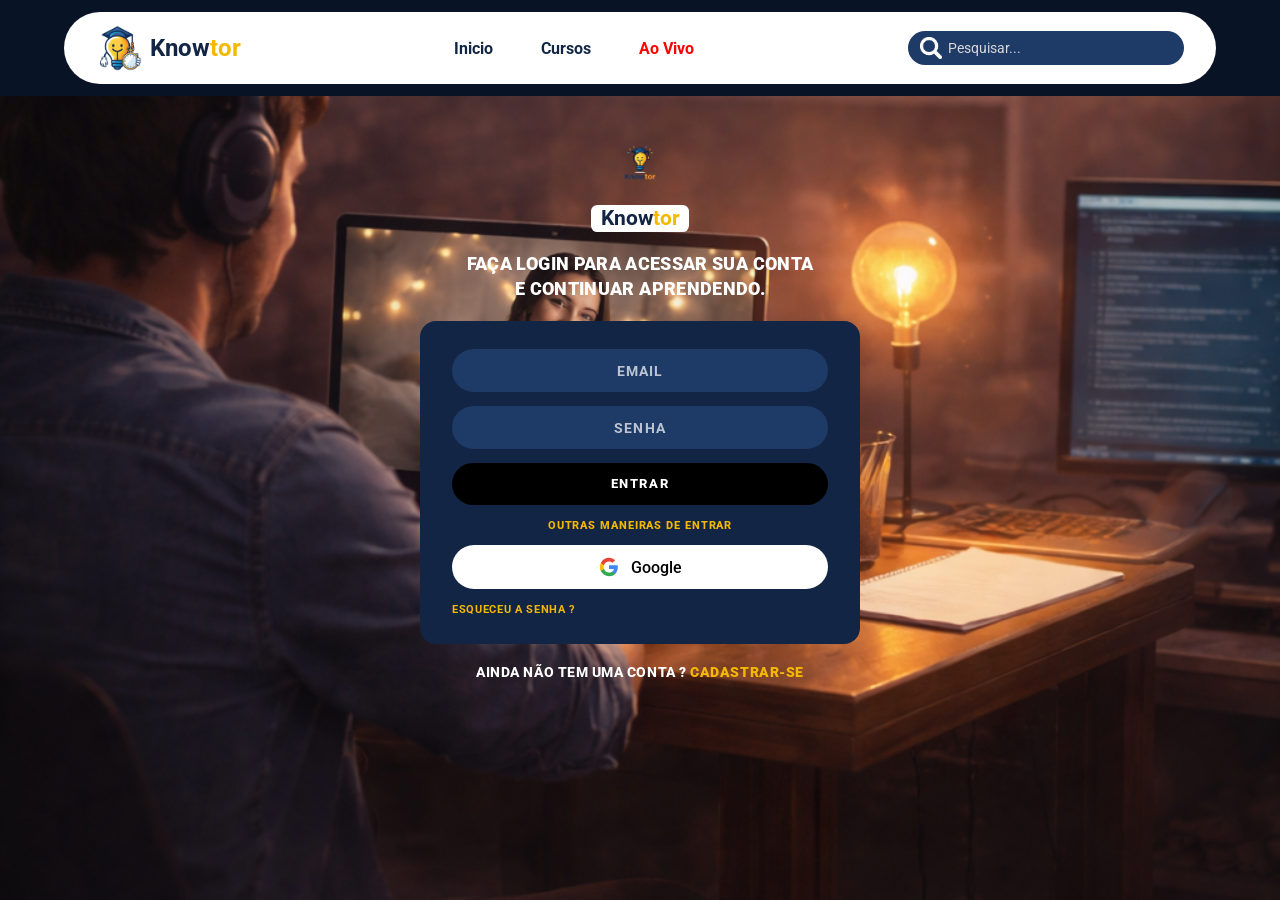
<file: login.html>
<!DOCTYPE html>
<html lang="pt-BR">
<head>
    <meta charset="UTF-8">
    <meta name="viewport" content="width=device-width, initial-scale=1.0">
    <title>Knowtor — Login</title>
    <link rel="stylesheet" href="./assets/css/style.css">
    <link rel="stylesheet" href="./assets/css/login.css">
</head>
<body class="login-body">
    <header class="cabecalho">
        <nav class="navegacao" aria-label="Navegação principal">
            <div class="nav-logo">
                <img src="./assets/img/know relogo .png" alt="Logo Knowtor" class="logoNav">
                <span>Know<b>tor</b></span>
            </div>

            <ul class="nav-links">
                <li><a href="index.html">Inicio</a></li>
                <li><a href="cursos.html">Cursos</a></li>
                <li><a class="aovivo" href="aovivo.html">Ao Vivo</a></li>
            </ul>

            <div class="nav-pesquisa">
                <label for="busca-nav" class="sr-only">Pesquisar cursos</label>
                <img src="./assets/img/lupa.png" alt="" aria-hidden="true" class="lupa">
                <input type="search" id="busca-nav" class="pesquisa" placeholder="Pesquisar...">
            </div>
        </nav>
    </header>

    <main class="login-main" aria-label="Página de login">
        <div class="login-container">
            <figure class="login-logo" aria-hidden="true">
                <img src="./assets/img/logo.png" alt="">
                <figcaption>Know<b>tor</b></figcaption>
            </figure>

            <h1 class="login-titulo">
                FAÇA LOGIN PARA ACESSAR SUA CONTA<br>E CONTINUAR APRENDENDO.
            </h1>

            <form class="login-form" id="login-form" novalidate aria-label="Formulário de login">
                <div class="campo-erro" id="erro-msg" role="alert" hidden></div>

                <label for="email" class="sr-only">E-mail</label>
                <input
                    type="email"
                    id="email"
                    class="login-input"
                    placeholder="EMAIL"
                    autocomplete="email"
                    required
                >

                <label for="senha" class="sr-only">Senha</label>
                <input
                    type="password"
                    id="senha"
                    class="login-input"
                    placeholder="SENHA"
                    autocomplete="current-password"
                    required
                >

                <button type="submit" class="btn-entrar-login">ENTRAR</button>

                <p class="outras-maneiras">OUTRAS MANEIRAS DE ENTRAR</p>

                <button type="button" class="btn-google" aria-label="Entrar com Google">
                    <svg class="google-icon" viewBox="0 0 24 24" aria-hidden="true">
                        <path fill="#4285F4" d="M22.56 12.25c0-.78-.07-1.53-.2-2.25H12v4.26h5.92c-.26 1.37-1.04 2.53-2.21 3.31v2.77h3.57c2.08-1.92 3.28-4.74 3.28-8.09z"/>
                        <path fill="#34A853" d="M12 23c2.97 0 5.46-.98 7.28-2.66l-3.57-2.77c-.98.66-2.23 1.06-3.71 1.06-2.86 0-5.29-1.93-6.16-4.53H2.18v2.84C3.99 20.53 7.7 23 12 23z"/>
                        <path fill="#FBBC05" d="M5.84 14.09c-.22-.66-.35-1.36-.35-2.09s.13-1.43.35-2.09V7.07H2.18C1.43 8.55 1 10.22 1 12s.43 3.45 1.18 4.93l3.66-2.84z"/>
                        <path fill="#EA4335" d="M12 5.38c1.62 0 3.06.56 4.21 1.64l3.15-3.15C17.45 2.09 14.97 1 12 1 7.7 1 3.99 3.47 2.18 7.07l3.66 2.84c.87-2.6 3.3-4.53 6.16-4.53z"/>
                    </svg>
                    Google
                </button>

                <a href="senha.html" class="link-esqueceu">ESQUECEU A SENHA ?</a>
            </form>

            <p class="cadastro-cta">
                AINDA NÃO TEM UMA CONTA ?
                <a href="cadastro.html" class="link-cadastro">CADASTRAR-SE</a>
            </p>
        </div>
    </main>

    <script src="./assets/js/auth.js"></script>
    <script>
        redirectIfLoggedIn();

        document.getElementById('login-form').addEventListener('submit', function (e) {
            e.preventDefault();
            const email = document.getElementById('email').value.trim();
            const senha = document.getElementById('senha').value.trim();
            const erroEl = document.getElementById('erro-msg');

            if (!email || !senha) {
                erroEl.textContent = 'Preencha o e-mail e a senha.';
                erroEl.hidden = false;
                return;
            }

            erroEl.hidden = true;
            login(email, senha);
            window.location.replace('./index.html');
        });
    </script>
</body>
</html>
</file>
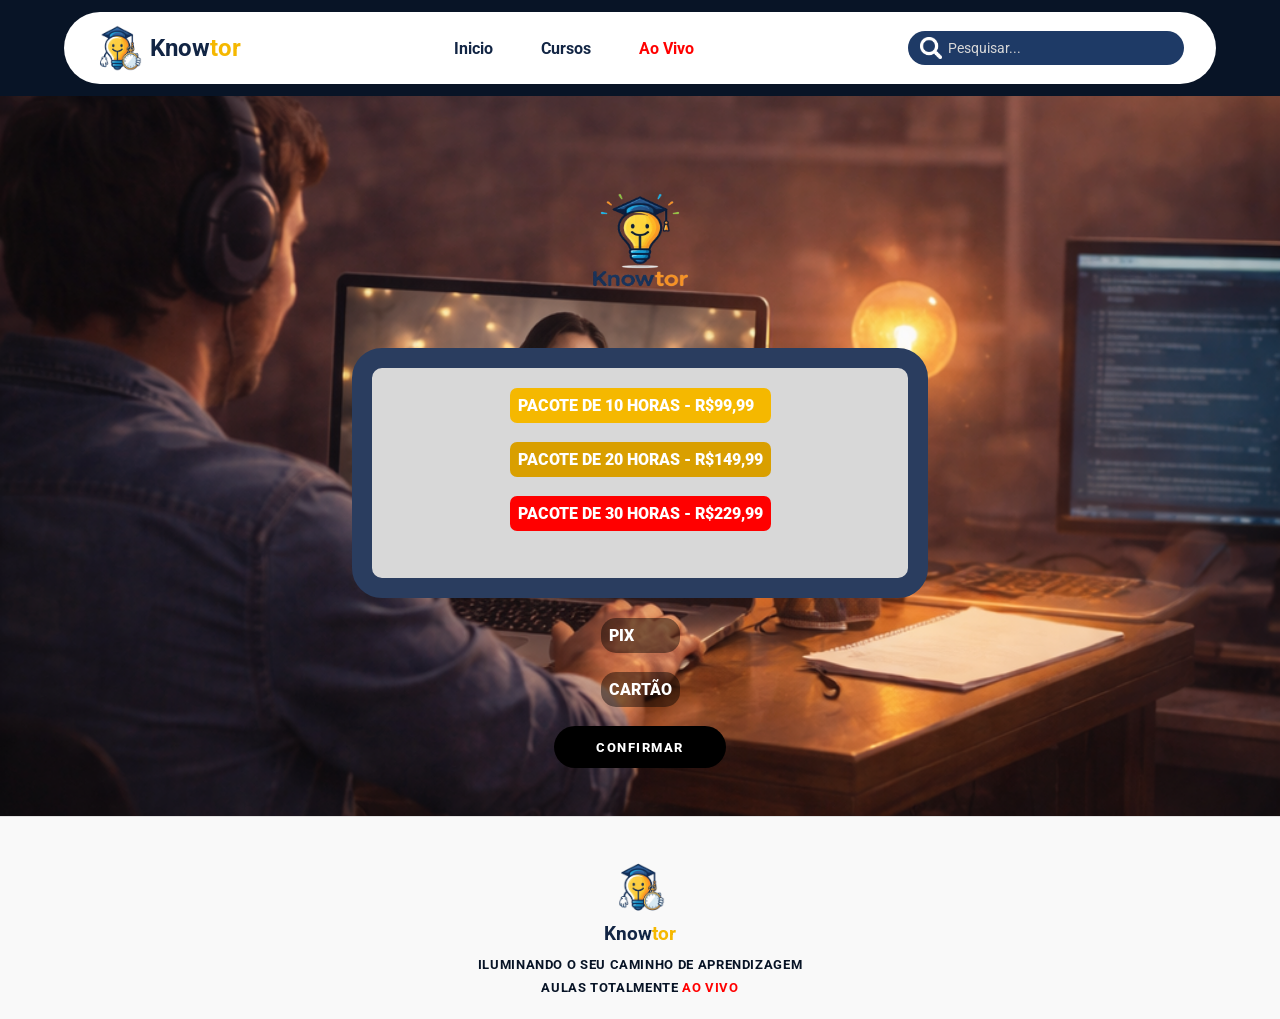
<file: pacotes.html>
<!DOCTYPE html>
<html lang="pt-BR">
<head>
    <meta charset="UTF-8">
    <meta name="viewport" content="width=device-width, initial-scale=1.0">
    <title>Knowtor — Pacotes</title>
    <link rel="stylesheet" href="./assets/css/style.css">
    <link rel="stylesheet" href="./assets/css/login.css">    
</head>
<body class="backpacotes">
    <header class="cabecalho">
        <nav class="navegacao" aria-label="Navegação principal">
            <div class="nav-logo">
                <img src="./assets/img/know relogo .png" alt="Logo Knowtor" class="logoNav">
                <span>Know<b>tor</b></span>
            </div>

            <ul class="nav-links">
                <li><a href="index.html">Inicio</a></li>
                <li><a href="cursos.html">Cursos</a></li>
                <li><a class="aovivo" href="aovivo.html">Ao Vivo</a></li>
            </ul>

            <div class="nav-pesquisa">
                <label for="busca-nav" class="sr-only">Pesquisar cursos</label>
                <img src="./assets/img/lupa.png" alt="" aria-hidden="true" class="lupa">
                <input type="search" id="busca-nav" class="pesquisa" placeholder="Pesquisar...">
            </div>
        </nav>
    </header>

    <main class="callBack">
        <section class="pack">
            <div>
            <img src="./assets/img/logo.png" alt="logo" class="logo">
            </div>

            <div class="escolhas">
                <optgroup>SELECIONE UM PACOTE</optgroup>
                <input type="radio" id="basico" name="plano" value="basico">
                <label for="basico" class="basico">PACOTE DE 10 HORAS - R$99,99</label><br>
                <input type="radio" id="intermediario" name="plano" value="intermediario">
                <label for="intermediario" class="intermediario">PACOTE DE 20 HORAS - R$149,99</label><br>
                <input type="radio" id="avancado" name="plano" value="avancado">
                <label for="avancado" class="avancado">PACOTE DE 30 HORAS - R$229,99</label>
            </div>
            <div class="pagamento">
                <optgroup>SELECIONE O METODO DE PAGAMENTO</optgroup>
                <input type="radio" id="pix" name="pagamento" value="pix">
                <label for="pix" class="pix">PIX</label><br>
                <input type="radio" id="cartao" name="pagamento" value="cartao">
                <label for="cartao" class="cartao">CARTÃO</label><br>
            </div>

            <button type="submit" class="confPag" onclick="location.href= 'index.html'"">CONFIRMAR</button>
        </section>
    </main>

    <footer class="rodape">
        <div class="rodape-conteudo">
            <figure class="rodape-logo">
                <img src="./assets/img/know relogo .png" alt="Logo Knowtor">
                <figcaption>Know<b>tor</b></figcaption>
            </figure>
            <p class="rodape-slogan">ILUMINANDO O SEU CAMINHO DE APRENDIZAGEM</p>
            <p class="rodape-destaque">AULAS TOTALMENTE <span class="texto-aovivo">AO VIVO</span></p>
        </div>
    </footer>

</body>
</html>
</file>
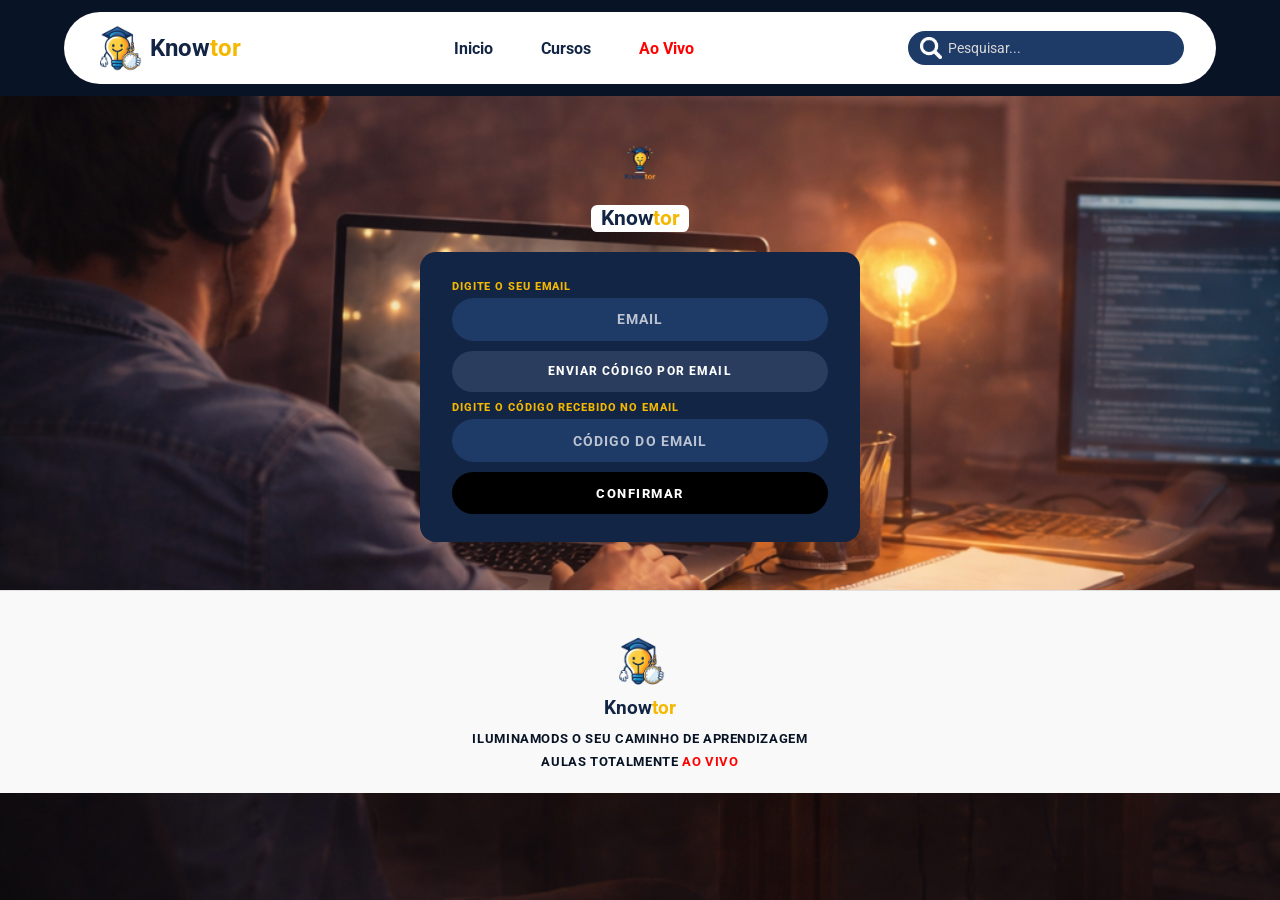
<file: senha.html>
<!DOCTYPE html>
<html lang="pt-BR">
<head>
    <meta charset="UTF-8">
    <meta name="viewport" content="width=device-width, initial-scale=1.0">
    <title>Knowtor — Recuperar Senha</title>
    <link rel="stylesheet" href="./assets/css/style.css">
    <link rel="stylesheet" href="./assets/css/login.css">
</head>
<body class="login-body">
    <header class="cabecalho">
        <nav class="navegacao" aria-label="Navegação principal">
            <div class="nav-logo">
                <img src="./assets/img/know relogo .png" alt="Logo Knowtor" class="logoNav">
                <span>Know<b>tor</b></span>
            </div>

            <ul class="nav-links">
                <li><a href="index.html">Inicio</a></li>
                <li><a href="cursos.html">Cursos</a></li>
                <li><a class="aovivo" href="aovivo.html">Ao Vivo</a></li>
            </ul>

            <div class="nav-pesquisa">
                <label for="busca-nav" class="sr-only">Pesquisar cursos</label>
                <img src="./assets/img/lupa.png" alt="" aria-hidden="true" class="lupa">
                <input type="search" id="busca-nav" class="pesquisa" placeholder="Pesquisar...">
            </div>
        </nav>
    </header>

    <main class="login-main" aria-label="Recuperação de senha — passo 1">
        <div class="login-container">
            <figure class="login-logo" aria-hidden="true">
                <img src="./assets/img/logo.png" alt="">
                <figcaption>Know<b>tor</b></figcaption>
            </figure>

            <form class="login-form cadastro-form" id="senha-form" novalidate aria-label="Formulário de recuperação de senha">

                <div class="campo-grupo">
                    <label for="email" class="campo-label">DIGITE O SEU EMAIL</label>
                    <input type="email" id="email" class="login-input" placeholder="EMAIL" autocomplete="email">
                </div>

                <button type="button" class="btn-entrar-login btn-secundario" id="btn-enviar">
                    ENVIAR CÓDIGO POR EMAIL
                </button>

                <div class="campo-grupo">
                    <label for="codigo" class="campo-label">DIGITE O CÓDIGO RECEBIDO NO EMAIL</label>
                    <input type="text" id="codigo" class="login-input" placeholder="CÓDIGO DO EMAIL" autocomplete="one-time-code">
                </div>

                <button type="submit" class="btn-entrar-login">CONFIRMAR</button>
            </form>
        </div>
    </main>

    <footer class="rodape">
        <div class="rodape-conteudo">
            <figure class="rodape-logo">
                <img src="./assets/img/know relogo .png" alt="Logo Knowtor">
                <figcaption>Know<b>tor</b></figcaption>
            </figure>
            <p class="rodape-slogan">ILUMINAMODS O SEU CAMINHO DE APRENDIZAGEM</p>
            <p class="rodape-destaque">AULAS TOTALMENTE <span class="texto-aovivo">AO VIVO</span></p>
        </div>
    </footer>

    <script>
        document.getElementById('senha-form').addEventListener('submit', function (e) {
            e.preventDefault();
            window.location.href = './senha2.html';
        });
    </script>
</body>
</html>
</file>
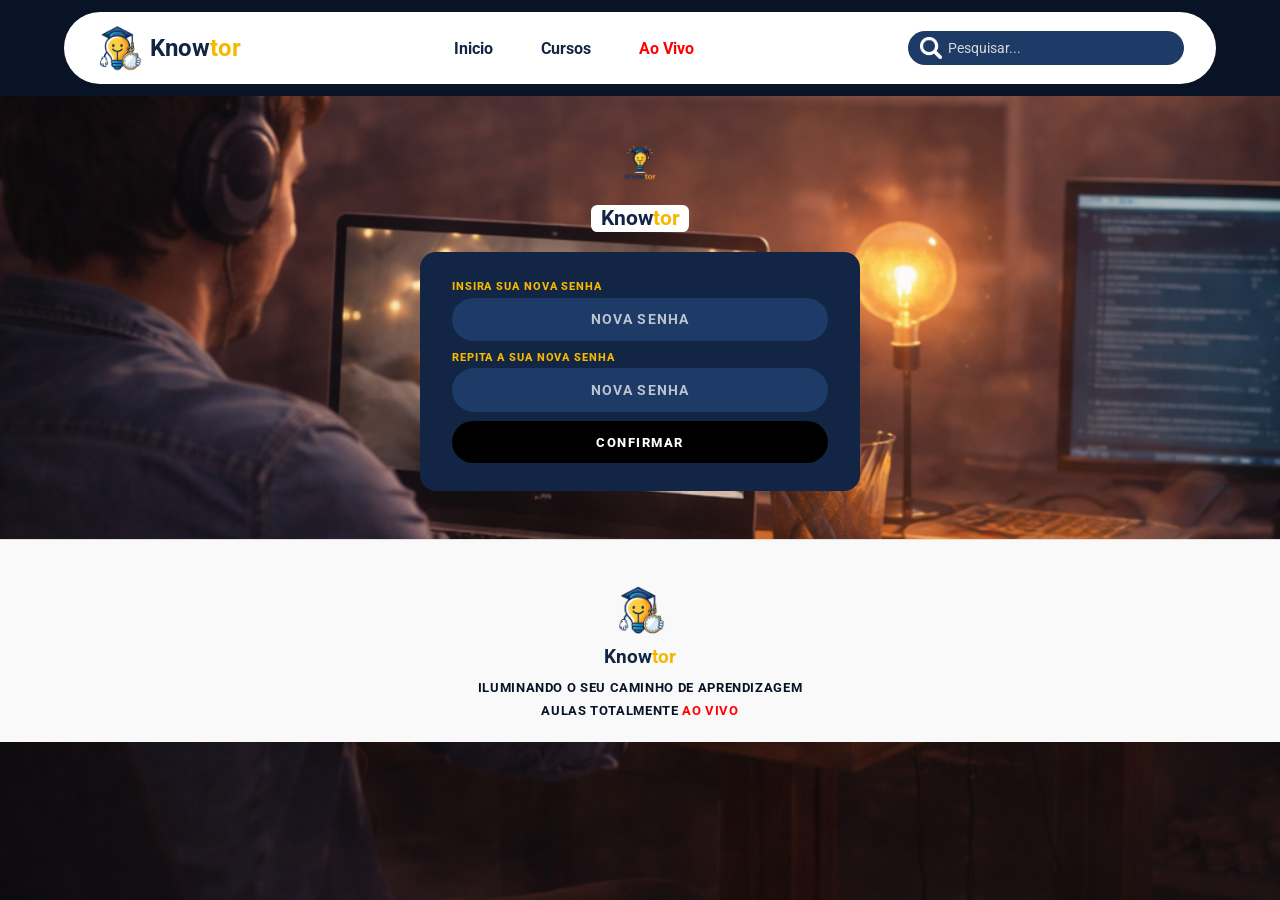
<file: senha2.html>
<!DOCTYPE html>
<html lang="pt-BR">
<head>
    <meta charset="UTF-8">
    <meta name="viewport" content="width=device-width, initial-scale=1.0">
    <title>Knowtor — Nova Senha</title>
    <link rel="stylesheet" href="./assets/css/style.css">
    <link rel="stylesheet" href="./assets/css/login.css">
</head>
<body class="login-body">
    <header class="cabecalho">
        <nav class="navegacao" aria-label="Navegação principal">
            <div class="nav-logo">
                <img src="./assets/img/know relogo .png" alt="Logo Knowtor" class="logoNav">
                <span>Know<b>tor</b></span>
            </div>

            <ul class="nav-links">
                <li><a href="index.html">Inicio</a></li>
                <li><a href="cursos.html">Cursos</a></li>
                <li><a class="aovivo" href="aovivo.html">Ao Vivo</a></li>
            </ul>

            <div class="nav-pesquisa">
                <label for="busca-nav" class="sr-only">Pesquisar cursos</label>
                <img src="./assets/img/lupa.png" alt="" aria-hidden="true" class="lupa">
                <input type="search" id="busca-nav" class="pesquisa" placeholder="Pesquisar...">
            </div>
        </nav>
    </header>

    <main class="login-main" aria-label="Recuperação de senha — passo 2">
        <div class="login-container">
            <figure class="login-logo" aria-hidden="true">
                <img src="./assets/img/logo.png" alt="">
                <figcaption>Know<b>tor</b></figcaption>
            </figure>

            <form class="login-form cadastro-form" id="nova-senha-form" novalidate aria-label="Formulário de nova senha">

                <div class="campo-grupo">
                    <label for="nova-senha" class="campo-label">INSIRA SUA NOVA SENHA</label>
                    <input type="password" id="nova-senha" class="login-input" placeholder="NOVA SENHA" autocomplete="new-password">
                </div>

                <div class="campo-grupo">
                    <label for="confirmar-nova-senha" class="campo-label">REPITA A SUA NOVA SENHA</label>
                    <input type="password" id="confirmar-nova-senha" class="login-input" placeholder="NOVA SENHA" autocomplete="new-password">
                </div>

                <button type="submit" class="btn-entrar-login">CONFIRMAR</button>
            </form>
        </div>
    </main>

    <footer class="rodape">
        <div class="rodape-conteudo">
            <figure class="rodape-logo">
                <img src="./assets/img/know relogo .png" alt="Logo Knowtor">
                <figcaption>Know<b>tor</b></figcaption>
            </figure>
            <p class="rodape-slogan">ILUMINANDO O SEU CAMINHO DE APRENDIZAGEM</p>
            <p class="rodape-destaque">AULAS TOTALMENTE <span class="texto-aovivo">AO VIVO</span></p>
        </div>
    </footer>

    <script>
        document.getElementById('nova-senha-form').addEventListener('submit', function (e) {
            e.preventDefault();
            window.location.href = './login.html';
        });
    </script>
</body>
</html>
</file>
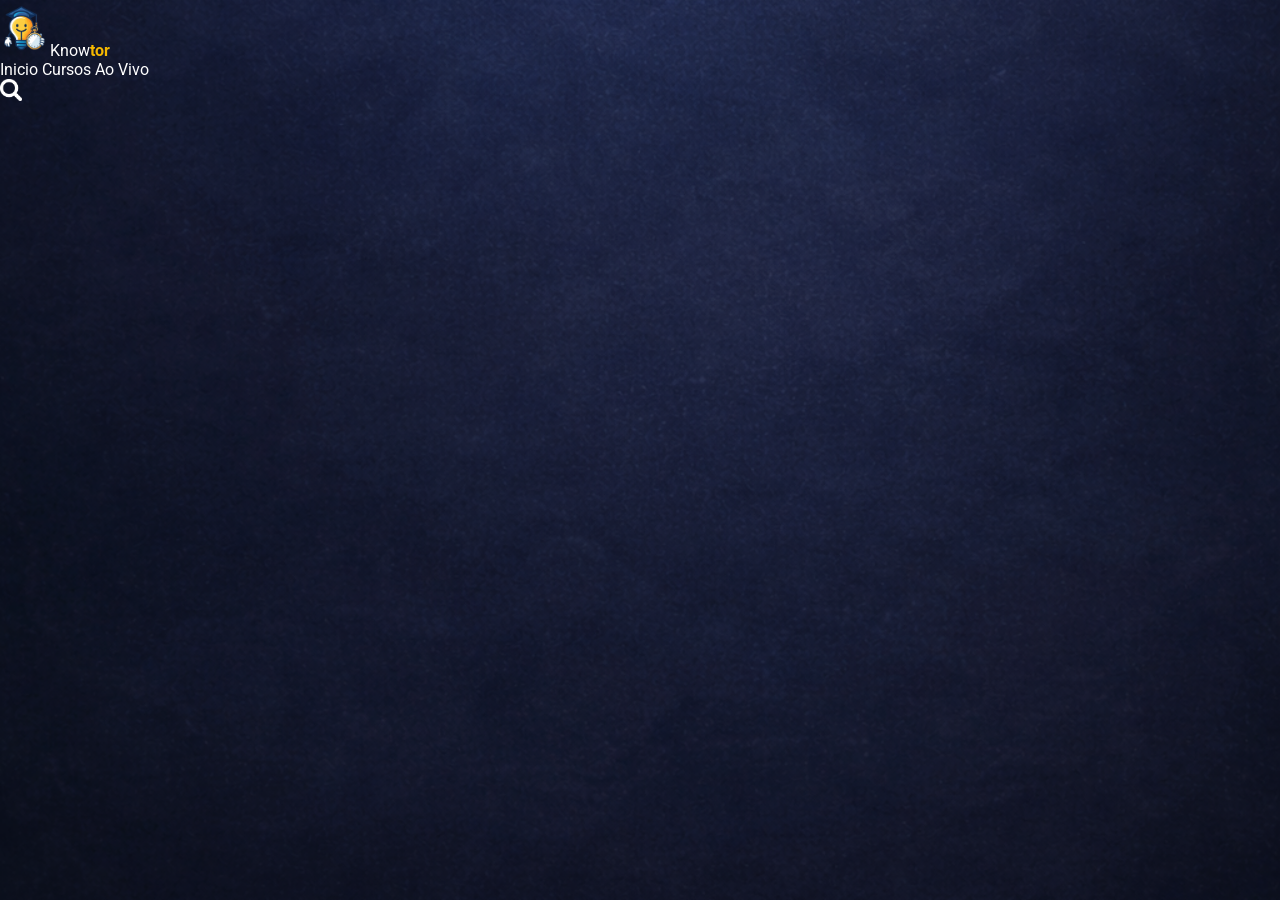
<file: template.html>
<!DOCTYPE html>
<html lang="en">
<head>
    <meta charset="UTF-8">
    <meta name="viewport" content="width=device-width, initial-scale=1.0">
    <link rel="stylesheet" href="assets/css/style.css">
</head>
<body>
    <main class="callBack">
        <nav>
            <div class="grupoImage">
                <img src="./assets/img/know relogo .png" alt="Logo Knowtor" class="logoNav">
                <span>
                    Know<b>tor</b>
                </span>
            </div>
            <div class="navGrupo">
                <a href="index.html">Inicio</a>
                <a href="cursos.html">Cursos</a>
                <a class="aovivo" href="aovivo.html">Ao Vivo</a>
            </div>
            <div class="grupoPesquisa">
                <img src="./assets/img/lupa.png" alt="Lupa de pesquisa" class="lupa">
                <input type="text" class="pesquisa">
            </div>
        </nav>
    </main>
</body>
</html>
</file>
<file: assets/css/style.css>
@import url('https://fonts.googleapis.com/css2?family=Roboto:ital,wght@0,100..900;1,100..900&display=swap');

:root {
    --azul-um: #081426;
    --azul-dois: #122544;
    --azul-tres: #1E3A66;
    --azul-quatro: #2A3D5F;
    --amarelo-um: #F5B800;
    --amarelo-dois: #D99F00;
    --preto: #000000;
    --branco: #FFFFFF;
    --vermelho: #ff0000;
    --pesquisa: #D8D8D8;
    --footer: #F9F9F9;
    --backImg: rgba(0, 0, 0, 0.45);
    --raio-card: 1.2rem;
}

*, *::before, *::after {
    margin: 0;
    padding: 0;
    box-sizing: border-box;
    font-family: 'Roboto', sans-serif;
    text-decoration: none;
    list-style: none;
    color: var(--branco);
}

input {
        appearance: none;
}

.logo{
    height: 200px;
    width: 150px;
}

.pack{
    display: grid;
    justify-items: center;
}

.escolhas{
    width: 50%;
    height: 250px;
    display: grid;
    justify-content: center;
    background-color: var(--pesquisa);
    border: 20px solid var(--azul-quatro);
    border-radius: 30px;
    padding-bottom: 50px;
}

optgroup{
    color: var(--amarelo-dois);
}

.basico, .intermediario, .avancado{
    border-radius: 7px;
    padding: 8px;
    font-weight: 900;
}

.basico{
    background-color: var(--amarelo-um);
}

.intermediario{ 
    background-color: var(--amarelo-dois);
}

.avancado{
    background-color: var(--vermelho);
}

.pix, .cartao{
    border-radius: 15px;
    padding: 8px;
    font-weight: 900;
    background-color: var(--backImg);
}

.confPag{
    width: 15%;
    padding: 0.85rem;
    background-color: var(--preto);
    color: var(--branco);
    border: none;
    border-radius: 2rem;
    font-size: 0.8rem;
    font-weight: 800;
    letter-spacing: 0.12em;
    cursor: pointer;
    transition: background-color 0.2s;
}

.pagamento{
    width: 100%;
    display: grid;
    justify-content: center;
}

.backpacotes{
    background-image: url(../img/estudo_homem.png);
    background-size: cover;
    background-repeat: no-repeat;
    background-position: center;
}

.sr-only {
    position: absolute;
    width: 1px;
    height: 1px;
    overflow: hidden;
    clip: rect(0 0 0 0);
    white-space: nowrap;
}

body {
    background-image: url(../img/background.png);
    background-size: cover;
    background-repeat: no-repeat;
    background-position: center;
}

b {
    color: var(--amarelo-um);
}

/* ── Cabeçalho / Navegação ── */

.cabecalho {
    position: sticky;
    top: 0;
    z-index: 100;
    background-color: var(--azul-um);
    padding: 0.75rem 5vw;
}

.navegacao {
    display: flex;
    align-items: center;
    justify-content: space-between;
    background-color: var(--branco);
    border-radius: 3rem;
    padding: 0.5rem 2rem;
}

.nav-logo {
    display: flex;
    align-items: center;
    gap: 0.5rem;
}

.nav-logo span {
    font-size: 1.5rem;
    font-weight: 700;
    color: var(--azul-dois);
}

.logoNav {
    height: 3.5rem;
}

.nav-links {
    display: flex;
    gap: 3rem;
}

.nav-links a {
    color: var(--azul-dois);
    font-weight: 700;
    font-size: 1rem;
}

.nav-links a.aovivo {
    color: var(--vermelho);
}

.nav-pesquisa {
    display: flex;
    align-items: center;
    background-color: var(--azul-tres);
    padding: 0.4rem 0.75rem;
    border-radius: 2rem;
    gap: 0.4rem;
}

.lupa {
    height: 22px;
}

.pesquisa {
    background: transparent;
    border: none;
    outline: none;
    color: var(--branco);
    font-size: 0.9rem;
    width: 14rem;
}

.pesquisa::placeholder {
    color: var(--pesquisa);
}

/* ── Avatar na navbar ── */

.nav-avatar {
    display: flex;
    align-items: center;
    justify-content: center;
    width: 42px;
    height: 42px;
    border-radius: 50%;
    background-color: var(--amarelo-um);
    border: none;
    cursor: pointer;
    flex-shrink: 0;
    transition: box-shadow 0.2s;
}

.nav-avatar:hover {
    box-shadow: 0 0 0 3px var(--amarelo-dois);
}

.avatar-iniciais {
    font-size: 0.85rem;
    font-weight: 900;
    color: var(--preto);
    letter-spacing: 0.02em;
    line-height: 1;
}

/* ── Link ativo na navegação ── */

.nav-ativo {
    color: var(--amarelo-um) !important;
    border-bottom: 2px solid var(--amarelo-um);
    padding-bottom: 2px;
}

.nav-ativo.aovivo {
    color: var(--vermelho) !important;
    border-bottom-color: var(--vermelho);
}

/* ── Hero (index) ── */

.hero {
    display: flex;
    flex-direction: column;
    justify-content: flex-end;
    padding: 4rem 5vw;
    min-height: 92vh;
    background-image: url('../img/estudo_homem.png');
    background-size: cover;
    background-position: center;
    background-repeat: no-repeat;
}

.hero h1 {
    font-size: 3.5rem;
    font-weight: 900;
    line-height: 1.1;
    max-width: 600px;
}

.hero-subtitulo {
    margin-top: 1rem;
    font-size: 1rem;
    font-weight: 600;
    line-height: 1.6;
    max-width: 520px;
}

/* ── Seções genéricas ── */

main > section {
    padding: 3rem 5vw;
}

.secao-cabecalho {
    display: flex;
    align-items: center;
    gap: 1rem;
    margin-bottom: 1.5rem;
}

.secao-cabecalho h2 {
    font-size: 1.25rem;
    font-weight: 800;
    letter-spacing: 0.05em;
}

/* ── Cards de aulas (grid) ── */

.grade-cards {
    display: flex;
    gap: 2rem;
    justify-content: space-around;
}

.card-aula {
    position: relative;
    border-radius: var(--raio-card);
    overflow: hidden;
    flex: 1 1 280px;
    max-width: 340px;
    cursor: pointer;
    transition: transform 0.2s;
}

.card-aula:hover {
    transform: translateY(-4px);
    box-shadow: 0 3px 8px 8px hsla(0, 0%, 100%, 0.541);
    border: 2px solid var(--branco);
}

.badge-novo {
    position: absolute;
    top: 0.75rem;
    left: 0.75rem;
    z-index: 2;
    background-color: var(--amarelo-um);
    color: var(--preto);
    font-size: 0.7rem;
    font-weight: 900;
    padding: 0.25rem 0.75rem;
    border-radius: 2rem;
}

.card-figura {
    position: relative;
    display: block;
    height: 280px;
}

.card-figura img {
    width: 100%;
    object-fit: cover;
    display: block;
}

.card-info {
    position: absolute;
    bottom: 0;
    left: 0;
    right: 0;
    background: var(--backImg);
    padding: 1rem 1.25rem;
    backdrop-filter: blur(2px);
}

.card-info h3 {
    font-size: 1.2rem;
    font-weight: 800;
}

.card-info p {
    font-size: 0.75rem;
    opacity: 0.85;
    margin: 0.2rem 0 0.5rem;
}

/* ── Avaliação / Estrelas ── */

.avaliacao {
    display: flex;
    align-items: center;
    gap: 0.4rem;
}

.estrelas-wrapper {
    position: relative;
    display: inline-block;
    font-size: 1rem;
    line-height: 1;
}

.estrelas-fundo {
    color: #555;
}

.estrelas-preenchidas {
    position: absolute;
    top: 0;
    left: 0;
    overflow: hidden;
    white-space: nowrap;
    color: var(--amarelo-um);
}

.nota {
    font-size: 0.85rem;
    font-weight: 700;
    color: var(--amarelo-um);
}

/* ── Tutoria ao Vivo ── */

.badge-hoje {
    background-color: var(--amarelo-um);
    color: var(--preto);
    font-size: 0.7rem;
    font-weight: 900;
    padding: 0.25rem 0.8rem;
    border-radius: 2rem;
}

.card-tutoria {
    display: flex;
    align-items: stretch;
    background: linear-gradient(135deg, var(--azul-tres) 0%, var(--azul-quatro) 100%);
    border-radius: var(--raio-card);
    overflow: hidden;
    min-height: 260px;
}

.tutoria-info {
    flex: 1;
    display: flex;
    flex-direction: column;
    justify-content: center;
    padding: 2.5rem 3rem;
    gap: 0.5rem;
}

.tutoria-subtitulo {
    font-size: 0.9rem;
    font-weight: 600;
    letter-spacing: 0.08em;
    opacity: 0.85;
}

.tutoria-materia {
    font-size: 3rem;
    font-weight: 900;
    letter-spacing: 0.04em;
    line-height: 1;
}

.tutoria-horario {
    font-size: 0.95rem;
    font-weight: 500;
    opacity: 0.9;
}

.btn-entrar {
    display: inline-block;
    margin-top: 0.75rem;
    padding: 0.65rem 2rem;
    background-color: var(--preto);
    color: var(--branco);
    font-size: 0.85rem;
    font-weight: 800;
    letter-spacing: 0.08em;
    border-radius: 0.4rem;
    align-self: flex-start;
    transition: background-color 0.2s;
}

.btn-entrar:hover {
    background-color: var(--azul-dois);
}

.tutoria-figura {
    flex: 0 0 52%;
    position: relative;
    overflow: hidden;
}

.tutoria-figura::after {
    content: '';
    position: absolute;
    inset: 0 auto 0 0;
    width: 35%;
    background: linear-gradient(to right, var(--azul-tres), transparent);
    pointer-events: none;
}

.tutoria-figura img {
    width: 100%;
    height: 100%;
    object-fit: cover;
    object-position: center top;
    display: block;
}

/* ── Aprenda Mais ── */

.paginacao-carrossel {
    display: flex;
    gap: 0.5rem;
    margin-left: auto;
}

.pag-btn {
    width: 12px;
    height: 12px;
    border-radius: 50%;
    border: none;
    background-color: var(--azul-quatro);
    cursor: pointer;
    transition: background-color 0.2s;
}

.pag-btn.pag-ativo {
    background-color: var(--amarelo-um);
}

.grade-cards-pequenos {
    display: flex;
    gap: 1.25rem;
    overflow-x: auto;
    scroll-snap-type: x mandatory;
    padding-bottom: 0.5rem;
    -webkit-overflow-scrolling: touch;
}

.grade-cards-pequenos::-webkit-scrollbar {
    height: 4px;
}

.grade-cards-pequenos::-webkit-scrollbar-track {
    background: var(--azul-dois);
    border-radius: 2px;
}

.grade-cards-pequenos::-webkit-scrollbar-thumb {
    background: var(--azul-tres);
    border-radius: 2px;
}

.card-pequeno {
    scroll-snap-align: start;
    flex: 0 0 160px;
    border-radius: var(--raio-card);
    overflow: hidden;
    cursor: pointer;
    transition: transform 0.2s;
}

.card-pequeno:hover {
    transform: translateY(-3px);
    box-shadow: 0 3px 8px 8px hsla(0, 0%, 100%, 0.541);
    border: 2px solid var(--branco);
}

.card-figura-pequena {
    position: relative;
    height: 160px;
    display: block;
}

.card-figura-pequena img {
    width: 100%;
    object-fit: cover;
    display: block;
}

.card-info-pequeno {
    position: absolute;
    bottom: 0;
    left: 0;
    right: 0;
    background: var(--backImg);
    padding: 0.6rem 0.75rem;
}

.card-info-pequeno h3 {
    font-size: 0.8rem;
    font-weight: 800;
    letter-spacing: 0.05em;
    margin-bottom: 0.25rem;
}

/* ── Formulários / utilitários ── */

.form {
    background-color: var(--azul-um);
    width: 30vw;
    height: 50vh;
    align-items: center;
    display: inline-grid;
    justify-content: center;
    border-radius: 20px;
}

.botao {
    border: 1px solid var(--preto);
    background-color: var(--azul-tres);
    border-radius: 12px;
    padding: 10px;
    width: 100%;
}

.botao::placeholder {
    color: var(--branco);
    font-weight: 800;
}

.google {
    color: var(--preto);
    background-color: var(--branco);
    border: 1px solid var(--preto);
    font-weight: 800;
    border-radius: 12px;
    width: 80%;
    justify-self: center;
}

.google a {
    color: var(--preto);
}

.botaoFim {
    background-color: var(--preto);
    justify-self: center;
    width: 80%;
}

/* ── Rodapé compartilhado ── */

.rodape {
    background-color: var(--footer);
    padding: 2.5rem 5vw 1.5rem;
    border-top: 1px solid #e0e0e0;
}

.rodape-conteudo {
    display: flex;
    flex-direction: column;
    align-items: center;
    gap: 0.5rem;
}

.rodape-logo {
    display: flex;
    flex-direction: column;
    align-items: center;
    gap: 0.3rem;
    margin-bottom: 0.25rem;
}

.rodape-logo img {
    height: 60px;
    width: auto;
}

.rodape-logo figcaption {
    font-size: 1.2rem;
    font-weight: 700;
    color: var(--azul-dois);
}

.rodape-logo figcaption b {
    color: var(--amarelo-um);
}

.rodape-slogan {
    font-size: 0.8rem;
    font-weight: 700;
    color: var(--azul-um);
    letter-spacing: 0.05em;
    text-align: center;
}

.rodape-destaque {
    font-size: 0.8rem;
    font-weight: 700;
    color: var(--azul-um);
    letter-spacing: 0.05em;
}

.texto-aovivo {
    color: var(--vermelho);
}
</file>
<file: assets/css/aovivo.css>
/* ── Hero ── */

.hero-aovivo {
    position: relative;
    height: 38vh;
    min-height: 240px;
    background-image: url('../img/estudo_homem.png');
    background-size: cover;
    background-position: center;
    background-repeat: no-repeat;
    display: flex;
    align-items: flex-end;
    padding-top: 500px;
}

.hero-aovivo::before {
    content: '';
    position: absolute;
    inset: 0;
    background: linear-gradient(
        to top,
        rgba(8, 20, 38, 0.75) 0%,
        rgba(8, 20, 38, 0.2) 60%,
        transparent 100%
    );
}

.hero-aovivo-texto {
    position: relative;
    z-index: 1;
    padding: 2rem 5vw;
    max-width: 480px;
}

.hero-aovivo-texto h1 {
    font-size: 1.5rem;
    font-weight: 900;
    line-height: 1.2;
    letter-spacing: 0.02em;
}

/* ── Seção AULAS AO VIVO ── */

.secao-aovivo {
    padding: 2rem 5vw 3rem;
}

.titulo-aovivo {
    text-align: center;
    font-size: 1.4rem;
    font-weight: 800;
    letter-spacing: 0.08em;
    margin-bottom: 1.75rem;
    color: var(--branco);
}

/* ── Lista de aulas ── */

.lista-aulas-aovivo {
    display: flex;
    flex-direction: column;
    gap: 1.25rem;
}

/* ── Card individual ── */

.card-aovivo {
    position: relative;
    border-radius: 1rem;
    overflow: hidden;
    cursor: pointer;
    transition: transform 0.2s, box-shadow 0.2s;
    width: 50%;
    margin: 0 auto;
}

.card-aovivo:hover {
    transform: translateY(-3px);
    box-shadow: 0 3px 8px 8px hsla(0, 0%, 100%, 0.541);
    border: 2px solid var(--branco);
}

.card-aovivo-figura {
    position: relative;
    display: block;
}

.card-aovivo-figura img {
    width: 100%;
    height: 20em;
    object-fit: fill;
    object-position: center;
    display: block;
}

.card-aovivo-figura::after {
    content: '';
    position: absolute;
    inset: 0;
    background: linear-gradient(
        to right,
        rgba(8, 20, 38, 0.65) 0%,
        transparent 50%
    );
}

/* Nome da disciplina — bottom-left ── */

.card-aovivo-nome {
    position: absolute;
    bottom: 0.9rem;
    left: 1.1rem;
    z-index: 2;
}

.card-aovivo-nome h3 {
    font-size: 1.3rem;
    font-weight: 900;
    letter-spacing: 0.04em;
    text-shadow: 0 2px 6px rgba(0, 0, 0, 0.6);
}

/* Badge de descrição — top-right ── */

.card-aovivo-badge {
    position: absolute;
    top: 0.75rem;
    right: 0.9rem;
    z-index: 2;
    background: rgba(8, 20, 38, 0.55);
    backdrop-filter: blur(4px);
    padding: 0.35rem 0.65rem;
    border-radius: 0.4rem;
    text-align: right;
}

.card-aovivo-badge p {
    font-size: 0.65rem;
    font-weight: 600;
    line-height: 1.4;
    opacity: 0.9;
}
</file>
<file: assets/css/login.css>
.login-body {
    background-image: url('../img/estudo_homem.png');
    background-size: cover;
    background-position: center;
    background-repeat: no-repeat;
    min-height: 100vh;
}

.login-main {
    display: flex;
    justify-content: center;
    align-items: flex-start;
    padding: 2rem 1rem 3rem;
}

.login-container {
    display: flex;
    flex-direction: column;
    align-items: center;
    gap: 1.25rem;
    width: 100%;
    max-width: 440px;
}

/* ── Logo ── */

.login-logo {
    display: flex;
    flex-direction: column;
    align-items: center;
    gap: 0.3rem;
}

.login-logo img {
    height: 72px;
    width: auto;
}

.login-logo figcaption {
    font-size: 1.3rem;
    font-weight: 700;
    color: var(--azul-dois);
    background-color: var(--branco);
    padding: 0.1rem 0.6rem;
    border-radius: 0.4rem;
}

.login-logo figcaption b {
    color: var(--amarelo-um);
}

/* ── Título ── */

.login-titulo {
    font-size: 1.1rem;
    font-weight: 900;
    text-align: center;
    line-height: 1.4;
    letter-spacing: 0.02em;
    max-width: 400px;
}

/* ── Formulário ── */

.login-form {
    display: flex;
    flex-direction: column;
    gap: 0.85rem;
    width: 100%;
    background-color: var(--azul-dois);
    border-radius: 1rem;
    padding: 1.75rem 2rem;
}

.campo-erro {
    background-color: var(--vermelho);
    color: var(--branco);
    font-size: 0.8rem;
    font-weight: 700;
    padding: 0.5rem 0.75rem;
    border-radius: 0.5rem;
    text-align: center;
}

.login-input {
    width: 100%;
    padding: 0.85rem 1.25rem;
    background-color: var(--azul-tres);
    border: none;
    border-radius: 2rem;
    color: var(--branco);
    font-size: 0.85rem;
    font-weight: 700;
    letter-spacing: 0.08em;
    outline: none;
    text-align: center;
}

.login-input::placeholder {
    color: rgba(255, 255, 255, 0.7);
}

.btn-entrar-login {
    width: 100%;
    padding: 0.85rem;
    background-color: var(--preto);
    color: var(--branco);
    border: none;
    border-radius: 2rem;
    font-size: 0.8rem;
    font-weight: 800;
    letter-spacing: 0.12em;
    cursor: pointer;
    transition: background-color 0.2s;
}

.btn-entrar-login:hover {
    background-color: var(--azul-quatro);
}

.outras-maneiras {
    text-align: center;
    font-size: 0.7rem;
    font-weight: 800;
    letter-spacing: 0.08em;
    color: var(--amarelo-um);
}

.btn-google {
    display: flex;
    align-items: center;
    justify-content: center;
    gap: 0.75rem;
    width: 100%;
    padding: 0.75rem;
    background-color: var(--branco);
    border: none;
    border-radius: 2rem;
    font-size: 1rem;
    font-weight: 500;
    color: var(--preto);
    cursor: pointer;
    transition: box-shadow 0.2s;
}

.btn-google:hover {
    box-shadow: 0 2px 8px rgba(0, 0, 0, 0.3);
}

.google-icon {
    width: 20px;
    height: 20px;
    flex-shrink: 0;
}

.link-esqueceu {
    font-size: 0.7rem;
    font-weight: 700;
    letter-spacing: 0.06em;
    color: var(--amarelo-um);
    text-align: left;
}

.link-esqueceu:hover {
    text-decoration: underline;
}

/* ── CTA Cadastro ── */

.cadastro-cta {
    font-size: 0.85rem;
    font-weight: 800;
    letter-spacing: 0.04em;
    text-align: center;
}

.link-cadastro {
    color: var(--amarelo-um);
    font-weight: 900;
}

.link-cadastro:hover {
    text-decoration: underline;
}

/* ── Botão secundário (enviar código) ── */

.btn-secundario {
    background-color: var(--azul-quatro);
    font-size: 0.72rem;
    letter-spacing: 0.1em;
}

.btn-secundario:hover {
    background-color: var(--azul-tres);
}

/* ── Cadastro específico ── */

.cadastro-form {
    gap: 0.6rem;
}

.cadastro-titulo {
    font-size: 1.3rem;
    font-weight: 900;
    text-align: center;
    letter-spacing: 0.04em;
    margin-bottom: 0.25rem;
}

.campo-grupo {
    display: flex;
    flex-direction: column;
    gap: 0.3rem;
}

.campo-label {
    font-size: 0.7rem;
    font-weight: 800;
    letter-spacing: 0.08em;
    color: var(--amarelo-um);
}
</file>
<file: assets/css/curso.css>
/* ══════════════════════════════════════
   HERO
══════════════════════════════════════ */

.curso-hero {
    position: relative;
    min-height: 88vh;
    display: flex;
    align-items: center;
    background-image: url('../img/prof economia.png');
    background-size: cover;
    background-position: center right;
    background-repeat: no-repeat;
    overflow: hidden;
}

.curso-hero::before {
    content: '';
    position: absolute;
    inset: 0;
    background: linear-gradient(
        to right,
        rgba(8, 20, 38, 0.95) 0%,
        rgba(8, 20, 38, 0.80) 45%,
        rgba(8, 20, 38, 0.25) 70%,
        transparent 100%
    );
}

.curso-hero-conteudo {
    position: relative;
    z-index: 1;
    padding: 3rem 5vw;
    display: flex;
    flex-direction: column;
    gap: 1rem;
    max-width: 580px;
}

.curso-voltar {
    font-size: 0.8rem;
    font-weight: 700;
    letter-spacing: 0.06em;
    color: var(--branco);
    opacity: 0.75;
    transition: opacity 0.2s;
    align-self: flex-start;
}

.curso-voltar:hover {
    opacity: 1;
}

.curso-titulo {
    font-size: 2.2rem;
    font-weight: 900;
    line-height: 1.1;
    letter-spacing: 0.02em;
}

.curso-subtitulo {
    font-size: 1.15rem;
    font-weight: 500;
    opacity: 0.9;
}

.curso-avaliacao .estrelas-wrapper {
    font-size: 1.6rem;
}

.curso-avaliacao .nota {
    font-size: 1.1rem;
}

.curso-descricao {
    font-size: 0.95rem;
    line-height: 1.65;
    opacity: 0.9;
    max-width: 480px;
}

.btn-marcar-tutoria {
    display: inline-flex;
    align-items: center;
    justify-content: center;
    text-align: center;
    margin-top: 0.5rem;
    padding: 0.85rem 2.5rem;
    background-color: var(--amarelo-um);
    color: var(--preto);
    font-size: 0.9rem;
    font-weight: 900;
    letter-spacing: 0.1em;
    line-height: 1.3;
    border-radius: 0.4rem;
    align-self: flex-start;
    transition: background-color 0.2s, transform 0.15s;
}

.btn-marcar-tutoria:hover {
    background-color: var(--amarelo-dois);
    transform: translateY(-2px);
}

/* ══════════════════════════════════════
   VÍDEO APRESENTAÇÃO
══════════════════════════════════════ */

.curso-video {
    padding: 3.5rem 5vw 2.5rem;
    display: flex;
    flex-direction: column;
    align-items: center;
    gap: 2rem;
}

.curso-secao-titulo {
    font-size: 1.5rem;
    font-weight: 900;
    letter-spacing: 0.08em;
    text-align: center;
}

.video-placeholder {
    width: 100%;
    max-width: 780px;
}

.video-box {
    width: 100%;
    aspect-ratio: 16 / 9;
    background-color: #c8cdd3;
    border-radius: 0.5rem;
    display: flex;
    align-items: center;
    justify-content: center;
}

.video-play {
    font-size: 3.5rem;
    color: var(--azul-dois);
    opacity: 0.5;
}

/* ══════════════════════════════════════
   SOBRE MIM
══════════════════════════════════════ */

.curso-sobre {
    padding: 3rem 5vw 4rem;
}

.sobre-conteudo {
    display: flex;
    gap: 2.5rem;
    align-items: flex-start;
    max-width: 860px;
    margin: 0 auto;
}

.sobre-foto {
    flex-shrink: 0;
    width: 200px;
    height: 220px;
    border-radius: 0.75rem;
    overflow: hidden;
}

.sobre-foto img {
    width: 100%;
    height: 100%;
    object-fit: cover;
    display: block;
}

.sobre-bio {
    display: flex;
    flex-direction: column;
    gap: 0.85rem;
}

.sobre-nome {
    font-size: 1.2rem;
    font-weight: 900;
    letter-spacing: 0.04em;
    color: var(--amarelo-um);
}

.sobre-bio p {
    font-size: 0.9rem;
    line-height: 1.7;
    opacity: 0.88;
}

/* ══════════════════════════════════════
   PACOTES
══════════════════════════════════════ */

.curso-pacotes {
    padding: 2.5rem 5vw 3.5rem;
}

.pacotes-container {
    display: flex;
    flex-direction: column;
    align-items: center;
    gap: 1.5rem;
    border-radius: 1.5rem;
    padding: 2.5rem 3rem;
    max-width: 900px;
    margin: 0 auto;
}

.pacotes-logo img {
    height: 40vh;
    width: auto;
}

.pacotes-titulo {
    font-size: 1.4rem;
    font-weight: 900;
    letter-spacing: 0.06em;
    text-align: center;
}

/* ── Grade dos 3 pacotes ── */

.pacotes-lista {
    display: flex;
    gap: 1.25rem;
    width: 100%;
    justify-content: center;
}

.pacote-card {
    flex: 1 1 220px;
    max-width: 260px;
    display: flex;
    flex-direction: column;
    border-radius: 0.75rem;
    overflow: hidden;
    background-color: var(--branco);
}

.pacote-badge {
    padding: 0.6rem 1rem;
    font-size: 0.75rem;
    font-weight: 900;
    letter-spacing: 0.08em;
    text-align: center;
}

.pacote-badge-amarelo {
    background-color: var(--amarelo-um);
    color: var(--preto);
}

.pacote-badge-vermelho {
    background-color: var(--vermelho);
    color: var(--branco);
}

.pacote-desc {
    flex: 1;
    padding: 1rem;
    font-size: 0.8rem;
    line-height: 1.6;
    color: #555;
}

.pacote-preco {
    padding: 0.65rem 1rem;
    font-size: 1rem;
    font-weight: 900;
    text-align: center;
    letter-spacing: 0.04em;
}

.pacote-preco-amarelo {
    background-color: var(--amarelo-um);
    color: var(--preto);
}

.pacote-preco-vermelho {
    background-color: var(--vermelho);
    color: var(--branco);
}

/* ── Botão comprar ── */

.btn-comprar {
    display: block;
    width: 100%;
    max-width: 860px;
    padding: 1rem;
    background-color: #2e7d32;
    color: var(--branco);
    font-size: 1rem;
    font-weight: 900;
    letter-spacing: 0.12em;
    text-align: center;
    border-radius: 0.5rem;
    transition: background-color 0.2s, transform 0.15s;
}

.btn-comprar:hover {
    background-color: #1b5e20;
    transform: translateY(-2px);
}
</file>
<file: assets/css/cursos.css>
/* ── Busca hero ── */

.busca-hero {
    padding: 2.5rem 5vw 1.5rem;
    display: flex;
    flex-direction: column;
    align-items: flex-end;
    gap: 0.75rem;
}

.busca-card {
    display: flex;
    align-items: center;
    justify-content: space-between;
    background-color: var(--branco);
    border-radius: 1rem;
    padding: 2rem 2.5rem;
    width: 100%;
    gap: 2rem;
}

.busca-conteudo {
    display: flex;
    flex-direction: column;
    gap: 0.5rem;
    flex: 1;
}

.busca-conteudo h1 {
    font-size: 1rem;
    font-weight: 800;
    color: var(--azul-um);
    letter-spacing: 0.03em;
}

.busca-conteudo p {
    font-size: 0.8rem;
    color: var(--azul-quatro);
    font-weight: 600;
}

.busca-form {
    margin-top: 0.5rem;
}

.busca-input {
    width: 100%;
    max-width: 360px;
    padding: 0.65rem 1.25rem;
    background-color: var(--azul-tres);
    border: none;
    border-radius: 2rem;
    color: var(--branco);
    font-size: 0.9rem;
    outline: none;
}

.busca-input::placeholder {
    color: rgba(255, 255, 255, 0.6);
}

.busca-logo {
    display: flex;
    flex-direction: column;
    align-items: center;
    gap: 0.4rem;
    flex-shrink: 0;
}

.busca-logo img {
    height: 70px;
    width: auto;
}

.busca-logo figcaption {
    font-size: 1.4rem;
    font-weight: 700;
    color: var(--azul-dois);
}

.busca-logo figcaption b {
    color: var(--amarelo-um);
}

.btn-categorias {
    display: inline-block;
    padding: 0.45rem 1.25rem;
    border: 1.5px solid var(--branco);
    border-radius: 0.4rem;
    color: var(--branco);
    font-size: 0.8rem;
    font-weight: 700;
    letter-spacing: 0.06em;
    transition: background-color 0.2s, color 0.2s;
}

.btn-categorias:hover {
    background-color: var(--branco);
    color: var(--azul-um);
}

/* ── Título das seções (pill branco) ── */

.titulo-secao {
    display: block;
    width: 100%;
    text-align: center;
    background-color: var(--branco);
    color: var(--azul-um) !important;
    font-size: 0.85rem;
    font-weight: 800;
    letter-spacing: 0.1em;
    padding: 0.6rem 1rem;
    border-radius: 2rem;
    margin-bottom: 1.5rem;
}

/* ── Seções de carrossel ── */

.secao-cursos {
    padding: 1.5rem 5vw;
}

.carrossel {
    display: flex;
    align-items: center;
    gap: 1rem;
}

.seta-carrossel {
    flex-shrink: 0;
    width: 42px;
    height: 42px;
    border-radius: 50%;
    border: none;
    background-color: var(--amarelo-um);
    color: var(--preto);
    font-size: 1.4rem;
    font-weight: 900;
    cursor: pointer;
    display: flex;
    align-items: center;
    justify-content: center;
    transition: background-color 0.2s, transform 0.15s;
    line-height: 1;
}

.seta-carrossel:hover {
    background-color: var(--amarelo-dois);
    transform: scale(1.08);
}

.lista-carrossel {
    display: flex;
    gap: 1rem;
    overflow-x: auto;
    scroll-snap-type: x mandatory;
    scroll-behavior: smooth;
    flex: 1;
    padding-bottom: 0.25rem;
    -webkit-overflow-scrolling: touch;
}

.lista-carrossel::-webkit-scrollbar {
    height: 3px;
}

.lista-carrossel::-webkit-scrollbar-track {
    background: var(--azul-dois);
    border-radius: 2px;
}

.lista-carrossel::-webkit-scrollbar-thumb {
    background: var(--azul-tres);
    border-radius: 2px;
}

/* ── Card de curso (carrossel) ── */

.card-curso {
    scroll-snap-align: start;
    flex: 0 0 150px;
    border-radius: var(--raio-card);
    overflow: hidden;
    cursor: pointer;
    transition: transform 0.2s;
}

.card-curso:hover {
    transform: translateY(-4px);
    box-shadow: 0 3px 8px 8px hsla(0, 0%, 100%, 0.541);
    border: 2px solid var(--branco);
}

.card-curso-figura {
    position: relative;
    height: 140px;
    display: block;
}

.card-curso-figura img {
    width: 100%;
    object-fit: cover;
    display: block;
}

.card-curso-info {
    position: absolute;
    bottom: 0;
    left: 0;
    right: 0;
    background: var(--backImg);
    padding: 0.5rem 0.6rem;
    backdrop-filter: blur(2px);
}

.card-curso-info h3 {
    font-size: 0.75rem;
    font-weight: 800;
    letter-spacing: 0.04em;
    margin-bottom: 0.2rem;
}

/* ── Seções de grade (Humanas / Exatas) ── */

.secao-grade {
    padding: 1.5rem 5vw;
}

.secao-grade .card-aula {
    flex: 1 1 260px;
    max-width: 320px;
}
</file>
